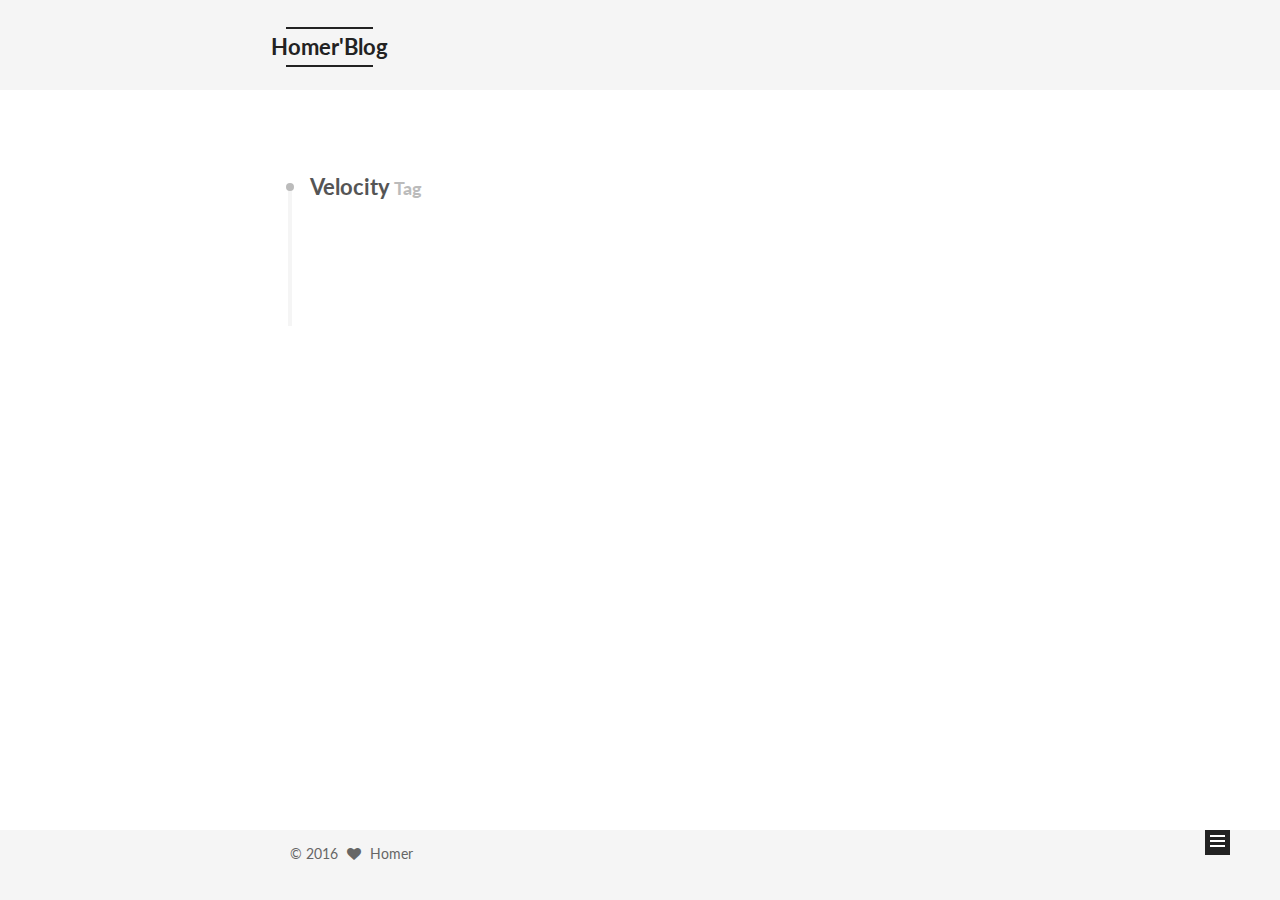
<file: tags/Velocity/index.html>
<!doctype html>



  


<html class="theme-next mist use-motion" lang="">
<head>
  <meta charset="UTF-8"/>
<meta http-equiv="X-UA-Compatible" content="IE=edge" />
<meta name="viewport" content="width=device-width, initial-scale=1, maximum-scale=1"/>



<meta http-equiv="Cache-Control" content="no-transform" />
<meta http-equiv="Cache-Control" content="no-siteapp" />












  
  
  <link href="/lib/fancybox/source/jquery.fancybox.css?v=2.1.5" rel="stylesheet" type="text/css" />




  
  
  
  

  
    
    
  

  

  

  

  

  
    
    
    <link href="//fonts.googleapis.com/css?family=Lato:300,300italic,400,400italic,700,700italic&subset=latin,latin-ext" rel="stylesheet" type="text/css">
  






<link href="/lib/font-awesome/css/font-awesome.min.css?v=4.6.2" rel="stylesheet" type="text/css" />

<link href="/css/main.css?v=5.1.0" rel="stylesheet" type="text/css" />


  <meta name="keywords" content="Hexo, NexT" />








  <link rel="shortcut icon" type="image/x-icon" href="/favicon.ico?v=5.1.0" />






<meta property="og:type" content="website">
<meta property="og:title" content="Homer'Blog">
<meta property="og:url" content="http://yoursite.com/tags/Velocity/index.html">
<meta property="og:site_name" content="Homer'Blog">
<meta name="twitter:card" content="summary">
<meta name="twitter:title" content="Homer'Blog">



<script type="text/javascript" id="hexo.configurations">
  var NexT = window.NexT || {};
  var CONFIG = {
    root: '/',
    scheme: 'Mist',
    sidebar: {"position":"left","display":"post"},
    fancybox: true,
    motion: true,
    duoshuo: {
      userId: '0',
      author: 'Author'
    },
    algolia: {
      applicationID: '',
      apiKey: '',
      indexName: '',
      hits: {"per_page":10},
      labels: {"input_placeholder":"Search for Posts","hits_empty":"We didn't find any results for the search: ${query}","hits_stats":"${hits} results found in ${time} ms"}
    }
  };
</script>



  <link rel="canonical" href="http://yoursite.com/tags/Velocity/"/>





  <title> Tag: Velocity | Homer'Blog </title>
</head>

<body itemscope itemtype="http://schema.org/WebPage" lang="">

  










  
  
    
  

  <div class="container one-collumn sidebar-position-left  ">
    <div class="headband"></div>

    <header id="header" class="header" itemscope itemtype="http://schema.org/WPHeader">
      <div class="header-inner"><div class="site-meta ">
  

  <div class="custom-logo-site-title">
    <a href="/"  class="brand" rel="start">
      <span class="logo-line-before"><i></i></span>
      <span class="site-title">Homer'Blog</span>
      <span class="logo-line-after"><i></i></span>
    </a>
  </div>
  <p class="site-subtitle"></p>
</div>

<div class="site-nav-toggle">
  <button>
    <span class="btn-bar"></span>
    <span class="btn-bar"></span>
    <span class="btn-bar"></span>
  </button>
</div>

<nav class="site-nav">
  

  
    <ul id="menu" class="menu">
      
        
        <li class="menu-item menu-item-home">
          <a href="/" rel="section">
            
              <i class="menu-item-icon fa fa-fw fa-home"></i> <br />
            
            Startseite
          </a>
        </li>
      
        
        <li class="menu-item menu-item-archives">
          <a href="/archives" rel="section">
            
              <i class="menu-item-icon fa fa-fw fa-archive"></i> <br />
            
            Archiv
          </a>
        </li>
      
        
        <li class="menu-item menu-item-tags">
          <a href="/tags" rel="section">
            
              <i class="menu-item-icon fa fa-fw fa-tags"></i> <br />
            
            Tags
          </a>
        </li>
      

      
    </ul>
  

  
</nav>



 </div>
    </header>

    <main id="main" class="main">
      <div class="main-inner">
        <div class="content-wrap">
          <div id="content" class="content">
            

  <div id="posts" class="posts-collapse">
    <div class="collection-title">
      <h2 >
        Velocity
        <small>Tag</small>
      </h2>
    </div>

    
      

  <article class="post post-type-normal" itemscope itemtype="http://schema.org/Article">
    <header class="post-header">

      <h1 class="post-title">
        
            <a class="post-title-link" href="/2016/12/05/Velocity-中加载Vm的三种方式/" itemprop="url">
              
                <span itemprop="name">Velocity 中加载Vm的三种方式</span>
              
            </a>
        
      </h1>

      <div class="post-meta">
        <time class="post-time" itemprop="dateCreated"
              datetime="2016-12-05T17:12:04+08:00"
              content="2016-12-05" >
          12-05
        </time>
      </div>

    </header>
  </article>


    
  </div>

  


          </div>
          


          

        </div>
        
          
  
  <div class="sidebar-toggle">
    <div class="sidebar-toggle-line-wrap">
      <span class="sidebar-toggle-line sidebar-toggle-line-first"></span>
      <span class="sidebar-toggle-line sidebar-toggle-line-middle"></span>
      <span class="sidebar-toggle-line sidebar-toggle-line-last"></span>
    </div>
  </div>

  <aside id="sidebar" class="sidebar">
    <div class="sidebar-inner">

      

      

      <section class="site-overview sidebar-panel sidebar-panel-active">
        <div class="site-author motion-element" itemprop="author" itemscope itemtype="http://schema.org/Person">
          <img class="site-author-image" itemprop="image"
               src="/images/avatar.png"
               alt="Homer" />
          <p class="site-author-name" itemprop="name">Homer</p>
          <p class="site-description motion-element" itemprop="description"></p>
        </div>
        <nav class="site-state motion-element">
          <div class="site-state-item site-state-posts">
            <a href="/archives">
              <span class="site-state-item-count">5</span>
              <span class="site-state-item-name">Artikel</span>
            </a>
          </div>

          

          
            <div class="site-state-item site-state-tags">
              <a href="/tags">
                <span class="site-state-item-count">3</span>
                <span class="site-state-item-name">Tags</span>
              </a>
            </div>
          

        </nav>

        

        <div class="links-of-author motion-element">
          
        </div>

        
        

        
        

        


      </section>

      

    </div>
  </aside>


        
      </div>
    </main>

    <footer id="footer" class="footer">
      <div class="footer-inner">
        <div class="copyright" >
  
  &copy; 
  <span itemprop="copyrightYear">2016</span>
  <span class="with-love">
    <i class="fa fa-heart"></i>
  </span>
  <span class="author" itemprop="copyrightHolder">Homer</span>
</div>



        

        
      </div>
    </footer>

    <div class="back-to-top">
      <i class="fa fa-arrow-up"></i>
    </div>
  </div>

  

<script type="text/javascript">
  if (Object.prototype.toString.call(window.Promise) !== '[object Function]') {
    window.Promise = null;
  }
</script>









  



  
  <script type="text/javascript" src="/lib/jquery/index.js?v=2.1.3"></script>

  
  <script type="text/javascript" src="/lib/fastclick/lib/fastclick.min.js?v=1.0.6"></script>

  
  <script type="text/javascript" src="/lib/jquery_lazyload/jquery.lazyload.js?v=1.9.7"></script>

  
  <script type="text/javascript" src="/lib/velocity/velocity.min.js?v=1.2.1"></script>

  
  <script type="text/javascript" src="/lib/velocity/velocity.ui.min.js?v=1.2.1"></script>

  
  <script type="text/javascript" src="/lib/fancybox/source/jquery.fancybox.pack.js?v=2.1.5"></script>


  


  <script type="text/javascript" src="/js/src/utils.js?v=5.1.0"></script>

  <script type="text/javascript" src="/js/src/motion.js?v=5.1.0"></script>



  
  

  

  


  <script type="text/javascript" src="/js/src/bootstrap.js?v=5.1.0"></script>



  

  
    
  

  <script type="text/javascript">
    var duoshuoQuery = {short_name:"ishomer"};
    (function() {
      var ds = document.createElement('script');
      ds.type = 'text/javascript';ds.async = true;
      ds.id = 'duoshuo-script';
      ds.src = (document.location.protocol == 'https:' ? 'https:' : 'http:') + '//static.duoshuo.com/embed.js';
      ds.charset = 'UTF-8';
      (document.getElementsByTagName('head')[0]
      || document.getElementsByTagName('body')[0]).appendChild(ds);
    })();
  </script>

  
    
    
    <script src="/lib/ua-parser-js/dist/ua-parser.min.js?v=0.7.9"></script>
    <script src="/js/src/hook-duoshuo.js"></script>
  








  
  

  

  

  

  


</body>
</html>
</file>
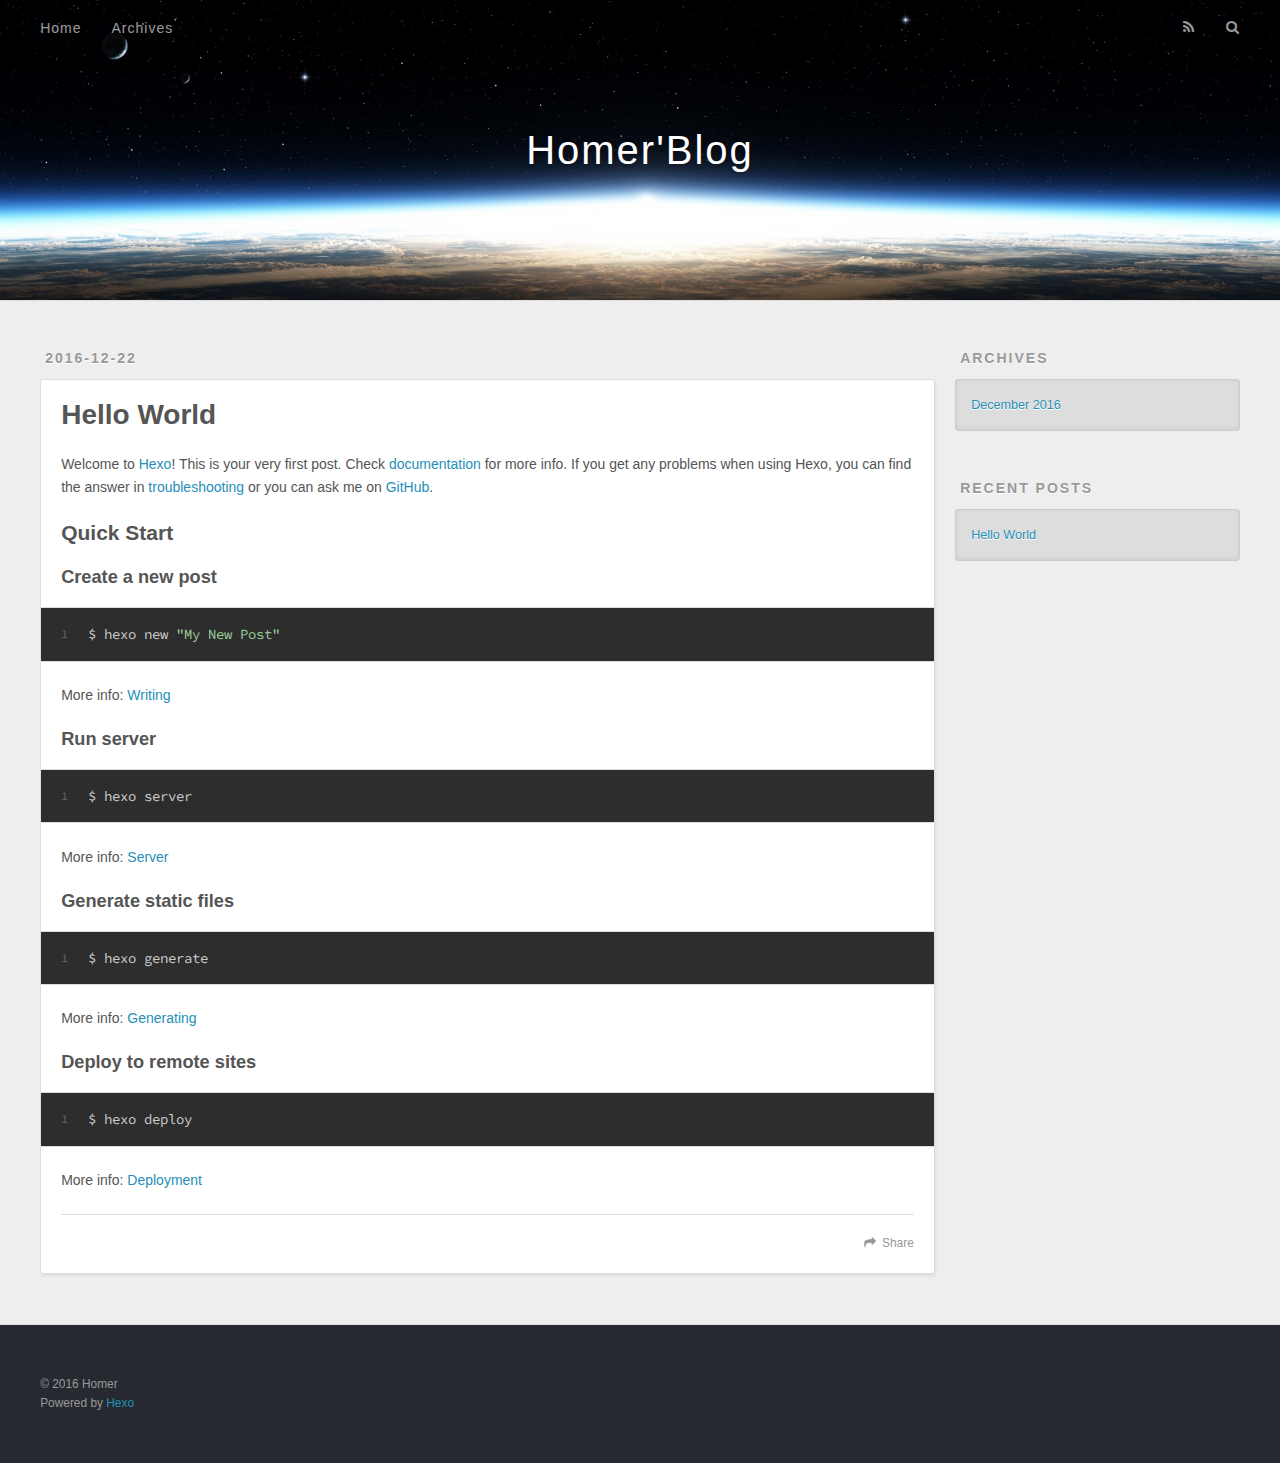
<file: 2016/12/22/hello-world/index.html>
<!DOCTYPE html>
<html>
<head>
  <meta charset="utf-8">
  
  <title>Hello World | Homer&#39;Blog</title>
  <meta name="viewport" content="width=device-width, initial-scale=1, maximum-scale=1">
  <meta name="description" content="Welcome to Hexo! This is your very first post. Check documentation for more info. If you get any problems when using Hexo, you can find the answer in troubleshooting or you can ask me on GitHub.
Quick">
<meta property="og:type" content="article">
<meta property="og:title" content="Hello World">
<meta property="og:url" content="http://yoursite.com/2016/12/22/hello-world/index.html">
<meta property="og:site_name" content="Homer'Blog">
<meta property="og:description" content="Welcome to Hexo! This is your very first post. Check documentation for more info. If you get any problems when using Hexo, you can find the answer in troubleshooting or you can ask me on GitHub.
Quick">
<meta property="og:updated_time" content="2016-12-22T08:40:36.076Z">
<meta name="twitter:card" content="summary">
<meta name="twitter:title" content="Hello World">
<meta name="twitter:description" content="Welcome to Hexo! This is your very first post. Check documentation for more info. If you get any problems when using Hexo, you can find the answer in troubleshooting or you can ask me on GitHub.
Quick">
  
    <link rel="alternate" href="/atom.xml" title="Homer&#39;Blog" type="application/atom+xml">
  
  
    <link rel="icon" href="/favicon.png">
  
  
    <link href="//fonts.googleapis.com/css?family=Source+Code+Pro" rel="stylesheet" type="text/css">
  
  <link rel="stylesheet" href="/css/style.css">
  

</head>

<body>
  <div id="container">
    <div id="wrap">
      <header id="header">
  <div id="banner"></div>
  <div id="header-outer" class="outer">
    <div id="header-title" class="inner">
      <h1 id="logo-wrap">
        <a href="/" id="logo">Homer&#39;Blog</a>
      </h1>
      
    </div>
    <div id="header-inner" class="inner">
      <nav id="main-nav">
        <a id="main-nav-toggle" class="nav-icon"></a>
        
          <a class="main-nav-link" href="/">Home</a>
        
          <a class="main-nav-link" href="/archives">Archives</a>
        
      </nav>
      <nav id="sub-nav">
        
          <a id="nav-rss-link" class="nav-icon" href="/atom.xml" title="RSS Feed"></a>
        
        <a id="nav-search-btn" class="nav-icon" title="Search"></a>
      </nav>
      <div id="search-form-wrap">
        <form action="//google.com/search" method="get" accept-charset="UTF-8" class="search-form"><input type="search" name="q" results="0" class="search-form-input" placeholder="Search"><button type="submit" class="search-form-submit">&#xF002;</button><input type="hidden" name="sitesearch" value="http://yoursite.com"></form>
      </div>
    </div>
  </div>
</header>
      <div class="outer">
        <section id="main"><article id="post-hello-world" class="article article-type-post" itemscope itemprop="blogPost">
  <div class="article-meta">
    <a href="/2016/12/22/hello-world/" class="article-date">
  <time datetime="2016-12-22T08:40:36.064Z" itemprop="datePublished">2016-12-22</time>
</a>
    
  </div>
  <div class="article-inner">
    
    
      <header class="article-header">
        
  
    <h1 class="article-title" itemprop="name">
      Hello World
    </h1>
  

      </header>
    
    <div class="article-entry" itemprop="articleBody">
      
        <p>Welcome to <a href="https://hexo.io/" target="_blank" rel="external">Hexo</a>! This is your very first post. Check <a href="https://hexo.io/docs/" target="_blank" rel="external">documentation</a> for more info. If you get any problems when using Hexo, you can find the answer in <a href="https://hexo.io/docs/troubleshooting.html" target="_blank" rel="external">troubleshooting</a> or you can ask me on <a href="https://github.com/hexojs/hexo/issues" target="_blank" rel="external">GitHub</a>.</p>
<h2 id="Quick-Start"><a href="#Quick-Start" class="headerlink" title="Quick Start"></a>Quick Start</h2><h3 id="Create-a-new-post"><a href="#Create-a-new-post" class="headerlink" title="Create a new post"></a>Create a new post</h3><figure class="highlight bash"><table><tr><td class="gutter"><pre><div class="line">1</div></pre></td><td class="code"><pre><div class="line">$ hexo new <span class="string">"My New Post"</span></div></pre></td></tr></table></figure>
<p>More info: <a href="https://hexo.io/docs/writing.html" target="_blank" rel="external">Writing</a></p>
<h3 id="Run-server"><a href="#Run-server" class="headerlink" title="Run server"></a>Run server</h3><figure class="highlight bash"><table><tr><td class="gutter"><pre><div class="line">1</div></pre></td><td class="code"><pre><div class="line">$ hexo server</div></pre></td></tr></table></figure>
<p>More info: <a href="https://hexo.io/docs/server.html" target="_blank" rel="external">Server</a></p>
<h3 id="Generate-static-files"><a href="#Generate-static-files" class="headerlink" title="Generate static files"></a>Generate static files</h3><figure class="highlight bash"><table><tr><td class="gutter"><pre><div class="line">1</div></pre></td><td class="code"><pre><div class="line">$ hexo generate</div></pre></td></tr></table></figure>
<p>More info: <a href="https://hexo.io/docs/generating.html" target="_blank" rel="external">Generating</a></p>
<h3 id="Deploy-to-remote-sites"><a href="#Deploy-to-remote-sites" class="headerlink" title="Deploy to remote sites"></a>Deploy to remote sites</h3><figure class="highlight bash"><table><tr><td class="gutter"><pre><div class="line">1</div></pre></td><td class="code"><pre><div class="line">$ hexo deploy</div></pre></td></tr></table></figure>
<p>More info: <a href="https://hexo.io/docs/deployment.html" target="_blank" rel="external">Deployment</a></p>

      
    </div>
    <footer class="article-footer">
      <a data-url="http://yoursite.com/2016/12/22/hello-world/" data-id="cix04klu40000aospri0q5ve8" class="article-share-link">Share</a>
      
      
    </footer>
  </div>
  
    
  
</article>

</section>
        
          <aside id="sidebar">
  
    

  
    

  
    
  
    
  <div class="widget-wrap">
    <h3 class="widget-title">Archives</h3>
    <div class="widget">
      <ul class="archive-list"><li class="archive-list-item"><a class="archive-list-link" href="/archives/2016/12/">December 2016</a></li></ul>
    </div>
  </div>


  
    
  <div class="widget-wrap">
    <h3 class="widget-title">Recent Posts</h3>
    <div class="widget">
      <ul>
        
          <li>
            <a href="/2016/12/22/hello-world/">Hello World</a>
          </li>
        
      </ul>
    </div>
  </div>

  
</aside>
        
      </div>
      <footer id="footer">
  
  <div class="outer">
    <div id="footer-info" class="inner">
      &copy; 2016 Homer<br>
      Powered by <a href="http://hexo.io/" target="_blank">Hexo</a>
    </div>
  </div>
</footer>
    </div>
    <nav id="mobile-nav">
  
    <a href="/" class="mobile-nav-link">Home</a>
  
    <a href="/archives" class="mobile-nav-link">Archives</a>
  
</nav>
    

<script src="//ajax.googleapis.com/ajax/libs/jquery/2.0.3/jquery.min.js"></script>


  <link rel="stylesheet" href="/fancybox/jquery.fancybox.css">
  <script src="/fancybox/jquery.fancybox.pack.js"></script>


<script src="/js/script.js"></script>

  </div>
</body>
</html>
</file>
<file: css/style.css>
body {
  width: 100%;
}
body:before,
body:after {
  content: "";
  display: table;
}
body:after {
  clear: both;
}
html,
body,
div,
span,
applet,
object,
iframe,
h1,
h2,
h3,
h4,
h5,
h6,
p,
blockquote,
pre,
a,
abbr,
acronym,
address,
big,
cite,
code,
del,
dfn,
em,
img,
ins,
kbd,
q,
s,
samp,
small,
strike,
strong,
sub,
sup,
tt,
var,
dl,
dt,
dd,
ol,
ul,
li,
fieldset,
form,
label,
legend,
table,
caption,
tbody,
tfoot,
thead,
tr,
th,
td {
  margin: 0;
  padding: 0;
  border: 0;
  outline: 0;
  font-weight: inherit;
  font-style: inherit;
  font-family: inherit;
  font-size: 100%;
  vertical-align: baseline;
}
body {
  line-height: 1;
  color: #000;
  background: #fff;
}
ol,
ul {
  list-style: none;
}
table {
  border-collapse: separate;
  border-spacing: 0;
  vertical-align: middle;
}
caption,
th,
td {
  text-align: left;
  font-weight: normal;
  vertical-align: middle;
}
a img {
  border: none;
}
input,
button {
  margin: 0;
  padding: 0;
}
input::-moz-focus-inner,
button::-moz-focus-inner {
  border: 0;
  padding: 0;
}
@font-face {
  font-family: FontAwesome;
  font-style: normal;
  font-weight: normal;
  src: url("fonts/fontawesome-webfont.eot?v=#4.0.3");
  src: url("fonts/fontawesome-webfont.eot?#iefix&v=#4.0.3") format("embedded-opentype"), url("fonts/fontawesome-webfont.woff?v=#4.0.3") format("woff"), url("fonts/fontawesome-webfont.ttf?v=#4.0.3") format("truetype"), url("fonts/fontawesome-webfont.svg#fontawesomeregular?v=#4.0.3") format("svg");
}
html,
body,
#container {
  height: 100%;
}
body {
  background: #eee;
  font: 14px "Helvetica Neue", Helvetica, Arial, sans-serif;
  -webkit-text-size-adjust: 100%;
}
.outer {
  max-width: 1220px;
  margin: 0 auto;
  padding: 0 20px;
}
.outer:before,
.outer:after {
  content: "";
  display: table;
}
.outer:after {
  clear: both;
}
.inner {
  display: inline;
  float: left;
  width: 98.33333333333333%;
  margin: 0 0.833333333333333%;
}
.left,
.alignleft {
  float: left;
}
.right,
.alignright {
  float: right;
}
.clear {
  clear: both;
}
#container {
  position: relative;
}
.mobile-nav-on {
  overflow: hidden;
}
#wrap {
  height: 100%;
  width: 100%;
  position: absolute;
  top: 0;
  left: 0;
  -webkit-transition: 0.2s ease-out;
  -moz-transition: 0.2s ease-out;
  -ms-transition: 0.2s ease-out;
  transition: 0.2s ease-out;
  z-index: 1;
  background: #eee;
}
.mobile-nav-on #wrap {
  left: 280px;
}
@media screen and (min-width: 768px) {
  #main {
    display: inline;
    float: left;
    width: 73.33333333333333%;
    margin: 0 0.833333333333333%;
  }
}
.article-date,
.article-category-link,
.archive-year,
.widget-title {
  text-decoration: none;
  text-transform: uppercase;
  letter-spacing: 2px;
  color: #999;
  margin-bottom: 1em;
  margin-left: 5px;
  line-height: 1em;
  text-shadow: 0 1px #fff;
  font-weight: bold;
}
.article-inner,
.archive-article-inner {
  background: #fff;
  -webkit-box-shadow: 1px 2px 3px #ddd;
  box-shadow: 1px 2px 3px #ddd;
  border: 1px solid #ddd;
  border-radius: 3px;
}
.article-entry h1,
.widget h1 {
  font-size: 2em;
}
.article-entry h2,
.widget h2 {
  font-size: 1.5em;
}
.article-entry h3,
.widget h3 {
  font-size: 1.3em;
}
.article-entry h4,
.widget h4 {
  font-size: 1.2em;
}
.article-entry h5,
.widget h5 {
  font-size: 1em;
}
.article-entry h6,
.widget h6 {
  font-size: 1em;
  color: #999;
}
.article-entry hr,
.widget hr {
  border: 1px dashed #ddd;
}
.article-entry strong,
.widget strong {
  font-weight: bold;
}
.article-entry em,
.widget em,
.article-entry cite,
.widget cite {
  font-style: italic;
}
.article-entry sup,
.widget sup,
.article-entry sub,
.widget sub {
  font-size: 0.75em;
  line-height: 0;
  position: relative;
  vertical-align: baseline;
}
.article-entry sup,
.widget sup {
  top: -0.5em;
}
.article-entry sub,
.widget sub {
  bottom: -0.2em;
}
.article-entry small,
.widget small {
  font-size: 0.85em;
}
.article-entry acronym,
.widget acronym,
.article-entry abbr,
.widget abbr {
  border-bottom: 1px dotted;
}
.article-entry ul,
.widget ul,
.article-entry ol,
.widget ol,
.article-entry dl,
.widget dl {
  margin: 0 20px;
  line-height: 1.6em;
}
.article-entry ul ul,
.widget ul ul,
.article-entry ol ul,
.widget ol ul,
.article-entry ul ol,
.widget ul ol,
.article-entry ol ol,
.widget ol ol {
  margin-top: 0;
  margin-bottom: 0;
}
.article-entry ul,
.widget ul {
  list-style: disc;
}
.article-entry ol,
.widget ol {
  list-style: decimal;
}
.article-entry dt,
.widget dt {
  font-weight: bold;
}
#header {
  height: 300px;
  position: relative;
  border-bottom: 1px solid #ddd;
}
#header:before,
#header:after {
  content: "";
  position: absolute;
  left: 0;
  right: 0;
  height: 40px;
}
#header:before {
  top: 0;
  background: -webkit-linear-gradient(rgba(0,0,0,0.2), transparent);
  background: -moz-linear-gradient(rgba(0,0,0,0.2), transparent);
  background: -ms-linear-gradient(rgba(0,0,0,0.2), transparent);
  background: linear-gradient(rgba(0,0,0,0.2), transparent);
}
#header:after {
  bottom: 0;
  background: -webkit-linear-gradient(transparent, rgba(0,0,0,0.2));
  background: -moz-linear-gradient(transparent, rgba(0,0,0,0.2));
  background: -ms-linear-gradient(transparent, rgba(0,0,0,0.2));
  background: linear-gradient(transparent, rgba(0,0,0,0.2));
}
#header-outer {
  height: 100%;
  position: relative;
}
#header-inner {
  position: relative;
  overflow: hidden;
}
#banner {
  position: absolute;
  top: 0;
  left: 0;
  width: 100%;
  height: 100%;
  background: url("images/banner.jpg") center #000;
  -webkit-background-size: cover;
  -moz-background-size: cover;
  background-size: cover;
  z-index: -1;
}
#header-title {
  text-align: center;
  height: 40px;
  position: absolute;
  top: 50%;
  left: 0;
  margin-top: -20px;
}
#logo,
#subtitle {
  text-decoration: none;
  color: #fff;
  font-weight: 300;
  text-shadow: 0 1px 4px rgba(0,0,0,0.3);
}
#logo {
  font-size: 40px;
  line-height: 40px;
  letter-spacing: 2px;
}
#subtitle {
  font-size: 16px;
  line-height: 16px;
  letter-spacing: 1px;
}
#subtitle-wrap {
  margin-top: 16px;
}
#main-nav {
  float: left;
  margin-left: -15px;
}
.nav-icon,
.main-nav-link {
  float: left;
  color: #fff;
  opacity: 0.6;
  text-decoration: none;
  text-shadow: 0 1px rgba(0,0,0,0.2);
  -webkit-transition: opacity 0.2s;
  -moz-transition: opacity 0.2s;
  -ms-transition: opacity 0.2s;
  transition: opacity 0.2s;
  display: block;
  padding: 20px 15px;
}
.nav-icon:hover,
.main-nav-link:hover {
  opacity: 1;
}
.nav-icon {
  font-family: FontAwesome;
  text-align: center;
  font-size: 14px;
  width: 14px;
  height: 14px;
  padding: 20px 15px;
  position: relative;
  cursor: pointer;
}
.main-nav-link {
  font-weight: 300;
  letter-spacing: 1px;
}
@media screen and (max-width: 479px) {
  .main-nav-link {
    display: none;
  }
}
#main-nav-toggle {
  display: none;
}
#main-nav-toggle:before {
  content: "\f0c9";
}
@media screen and (max-width: 479px) {
  #main-nav-toggle {
    display: block;
  }
}
#sub-nav {
  float: right;
  margin-right: -15px;
}
#nav-rss-link:before {
  content: "\f09e";
}
#nav-search-btn:before {
  content: "\f002";
}
#search-form-wrap {
  position: absolute;
  top: 15px;
  width: 150px;
  height: 30px;
  right: -150px;
  opacity: 0;
  -webkit-transition: 0.2s ease-out;
  -moz-transition: 0.2s ease-out;
  -ms-transition: 0.2s ease-out;
  transition: 0.2s ease-out;
}
#search-form-wrap.on {
  opacity: 1;
  right: 0;
}
@media screen and (max-width: 479px) {
  #search-form-wrap {
    width: 100%;
    right: -100%;
  }
}
.search-form {
  position: absolute;
  top: 0;
  left: 0;
  right: 0;
  background: #fff;
  padding: 5px 15px;
  border-radius: 15px;
  -webkit-box-shadow: 0 0 10px rgba(0,0,0,0.3);
  box-shadow: 0 0 10px rgba(0,0,0,0.3);
}
.search-form-input {
  border: none;
  background: none;
  color: #555;
  width: 100%;
  font: 13px "Helvetica Neue", Helvetica, Arial, sans-serif;
  outline: none;
}
.search-form-input::-webkit-search-results-decoration,
.search-form-input::-webkit-search-cancel-button {
  -webkit-appearance: none;
}
.search-form-submit {
  position: absolute;
  top: 50%;
  right: 10px;
  margin-top: -7px;
  font: 13px FontAwesome;
  border: none;
  background: none;
  color: #bbb;
  cursor: pointer;
}
.search-form-submit:hover,
.search-form-submit:focus {
  color: #777;
}
.article {
  margin: 50px 0;
}
.article-inner {
  overflow: hidden;
}
.article-meta:before,
.article-meta:after {
  content: "";
  display: table;
}
.article-meta:after {
  clear: both;
}
.article-date {
  float: left;
}
.article-category {
  float: left;
  line-height: 1em;
  color: #ccc;
  text-shadow: 0 1px #fff;
  margin-left: 8px;
}
.article-category:before {
  content: "\2022";
}
.article-category-link {
  margin: 0 12px 1em;
}
.article-header {
  padding: 20px 20px 0;
}
.article-title {
  text-decoration: none;
  font-size: 2em;
  font-weight: bold;
  color: #555;
  line-height: 1.1em;
  -webkit-transition: color 0.2s;
  -moz-transition: color 0.2s;
  -ms-transition: color 0.2s;
  transition: color 0.2s;
}
a.article-title:hover {
  color: #258fb8;
}
.article-entry {
  color: #555;
  padding: 0 20px;
}
.article-entry:before,
.article-entry:after {
  content: "";
  display: table;
}
.article-entry:after {
  clear: both;
}
.article-entry p,
.article-entry table {
  line-height: 1.6em;
  margin: 1.6em 0;
}
.article-entry h1,
.article-entry h2,
.article-entry h3,
.article-entry h4,
.article-entry h5,
.article-entry h6 {
  font-weight: bold;
}
.article-entry h1,
.article-entry h2,
.article-entry h3,
.article-entry h4,
.article-entry h5,
.article-entry h6 {
  line-height: 1.1em;
  margin: 1.1em 0;
}
.article-entry a {
  color: #258fb8;
  text-decoration: none;
}
.article-entry a:hover {
  text-decoration: underline;
}
.article-entry ul,
.article-entry ol,
.article-entry dl {
  margin-top: 1.6em;
  margin-bottom: 1.6em;
}
.article-entry img,
.article-entry video {
  max-width: 100%;
  height: auto;
  display: block;
  margin: auto;
}
.article-entry iframe {
  border: none;
}
.article-entry table {
  width: 100%;
  border-collapse: collapse;
  border-spacing: 0;
}
.article-entry th {
  font-weight: bold;
  border-bottom: 3px solid #ddd;
  padding-bottom: 0.5em;
}
.article-entry td {
  border-bottom: 1px solid #ddd;
  padding: 10px 0;
}
.article-entry blockquote {
  font-family: Georgia, "Times New Roman", serif;
  font-size: 1.4em;
  margin: 1.6em 20px;
  text-align: center;
}
.article-entry blockquote footer {
  font-size: 14px;
  margin: 1.6em 0;
  font-family: "Helvetica Neue", Helvetica, Arial, sans-serif;
}
.article-entry blockquote footer cite:before {
  content: "—";
  padding: 0 0.5em;
}
.article-entry .pullquote {
  text-align: left;
  width: 45%;
  margin: 0;
}
.article-entry .pullquote.left {
  margin-left: 0.5em;
  margin-right: 1em;
}
.article-entry .pullquote.right {
  margin-right: 0.5em;
  margin-left: 1em;
}
.article-entry .caption {
  color: #999;
  display: block;
  font-size: 0.9em;
  margin-top: 0.5em;
  position: relative;
  text-align: center;
}
.article-entry .video-container {
  position: relative;
  padding-top: 56.25%;
  height: 0;
  overflow: hidden;
}
.article-entry .video-container iframe,
.article-entry .video-container object,
.article-entry .video-container embed {
  position: absolute;
  top: 0;
  left: 0;
  width: 100%;
  height: 100%;
  margin-top: 0;
}
.article-more-link a {
  display: inline-block;
  line-height: 1em;
  padding: 6px 15px;
  border-radius: 15px;
  background: #eee;
  color: #999;
  text-shadow: 0 1px #fff;
  text-decoration: none;
}
.article-more-link a:hover {
  background: #258fb8;
  color: #fff;
  text-decoration: none;
  text-shadow: 0 1px #1e7293;
}
.article-footer {
  font-size: 0.85em;
  line-height: 1.6em;
  border-top: 1px solid #ddd;
  padding-top: 1.6em;
  margin: 0 20px 20px;
}
.article-footer:before,
.article-footer:after {
  content: "";
  display: table;
}
.article-footer:after {
  clear: both;
}
.article-footer a {
  color: #999;
  text-decoration: none;
}
.article-footer a:hover {
  color: #555;
}
.article-tag-list-item {
  float: left;
  margin-right: 10px;
}
.article-tag-list-link:before {
  content: "#";
}
.article-comment-link {
  float: right;
}
.article-comment-link:before {
  content: "\f075";
  font-family: FontAwesome;
  padding-right: 8px;
}
.article-share-link {
  cursor: pointer;
  float: right;
  margin-left: 20px;
}
.article-share-link:before {
  content: "\f064";
  font-family: FontAwesome;
  padding-right: 6px;
}
#article-nav {
  position: relative;
}
#article-nav:before,
#article-nav:after {
  content: "";
  display: table;
}
#article-nav:after {
  clear: both;
}
@media screen and (min-width: 768px) {
  #article-nav {
    margin: 50px 0;
  }
  #article-nav:before {
    width: 8px;
    height: 8px;
    position: absolute;
    top: 50%;
    left: 50%;
    margin-top: -4px;
    margin-left: -4px;
    content: "";
    border-radius: 50%;
    background: #ddd;
    -webkit-box-shadow: 0 1px 2px #fff;
    box-shadow: 0 1px 2px #fff;
  }
}
.article-nav-link-wrap {
  text-decoration: none;
  text-shadow: 0 1px #fff;
  color: #999;
  -webkit-box-sizing: border-box;
  -moz-box-sizing: border-box;
  box-sizing: border-box;
  margin-top: 50px;
  text-align: center;
  display: block;
}
.article-nav-link-wrap:hover {
  color: #555;
}
@media screen and (min-width: 768px) {
  .article-nav-link-wrap {
    width: 50%;
    margin-top: 0;
  }
}
@media screen and (min-width: 768px) {
  #article-nav-newer {
    float: left;
    text-align: right;
    padding-right: 20px;
  }
}
@media screen and (min-width: 768px) {
  #article-nav-older {
    float: right;
    text-align: left;
    padding-left: 20px;
  }
}
.article-nav-caption {
  text-transform: uppercase;
  letter-spacing: 2px;
  color: #ddd;
  line-height: 1em;
  font-weight: bold;
}
#article-nav-newer .article-nav-caption {
  margin-right: -2px;
}
.article-nav-title {
  font-size: 0.85em;
  line-height: 1.6em;
  margin-top: 0.5em;
}
.article-share-box {
  position: absolute;
  display: none;
  background: #fff;
  -webkit-box-shadow: 1px 2px 10px rgba(0,0,0,0.2);
  box-shadow: 1px 2px 10px rgba(0,0,0,0.2);
  border-radius: 3px;
  margin-left: -145px;
  overflow: hidden;
  z-index: 1;
}
.article-share-box.on {
  display: block;
}
.article-share-input {
  width: 100%;
  background: none;
  -webkit-box-sizing: border-box;
  -moz-box-sizing: border-box;
  box-sizing: border-box;
  font: 14px "Helvetica Neue", Helvetica, Arial, sans-serif;
  padding: 0 15px;
  color: #555;
  outline: none;
  border: 1px solid #ddd;
  border-radius: 3px 3px 0 0;
  height: 36px;
  line-height: 36px;
}
.article-share-links {
  background: #eee;
}
.article-share-links:before,
.article-share-links:after {
  content: "";
  display: table;
}
.article-share-links:after {
  clear: both;
}
.article-share-twitter,
.article-share-facebook,
.article-share-pinterest,
.article-share-google {
  width: 50px;
  height: 36px;
  display: block;
  float: left;
  position: relative;
  color: #999;
  text-shadow: 0 1px #fff;
}
.article-share-twitter:before,
.article-share-facebook:before,
.article-share-pinterest:before,
.article-share-google:before {
  font-size: 20px;
  font-family: FontAwesome;
  width: 20px;
  height: 20px;
  position: absolute;
  top: 50%;
  left: 50%;
  margin-top: -10px;
  margin-left: -10px;
  text-align: center;
}
.article-share-twitter:hover,
.article-share-facebook:hover,
.article-share-pinterest:hover,
.article-share-google:hover {
  color: #fff;
}
.article-share-twitter:before {
  content: "\f099";
}
.article-share-twitter:hover {
  background: #00aced;
  text-shadow: 0 1px #008abe;
}
.article-share-facebook:before {
  content: "\f09a";
}
.article-share-facebook:hover {
  background: #3b5998;
  text-shadow: 0 1px #2f477a;
}
.article-share-pinterest:before {
  content: "\f0d2";
}
.article-share-pinterest:hover {
  background: #cb2027;
  text-shadow: 0 1px #a21a1f;
}
.article-share-google:before {
  content: "\f0d5";
}
.article-share-google:hover {
  background: #dd4b39;
  text-shadow: 0 1px #be3221;
}
.article-gallery {
  background: #000;
  position: relative;
}
.article-gallery-photos {
  position: relative;
  overflow: hidden;
}
.article-gallery-img {
  display: none;
  max-width: 100%;
}
.article-gallery-img:first-child {
  display: block;
}
.article-gallery-img.loaded {
  position: absolute;
  display: block;
}
.article-gallery-img img {
  display: block;
  max-width: 100%;
  margin: 0 auto;
}
#comments {
  background: #fff;
  -webkit-box-shadow: 1px 2px 3px #ddd;
  box-shadow: 1px 2px 3px #ddd;
  padding: 20px;
  border: 1px solid #ddd;
  border-radius: 3px;
  margin: 50px 0;
}
#comments a {
  color: #258fb8;
}
.archives-wrap {
  margin: 50px 0;
}
.archives:before,
.archives:after {
  content: "";
  display: table;
}
.archives:after {
  clear: both;
}
.archive-year-wrap {
  margin-bottom: 1em;
}
.archives {
  -webkit-column-gap: 10px;
  -moz-column-gap: 10px;
  column-gap: 10px;
}
@media screen and (min-width: 480px) and (max-width: 767px) {
  .archives {
    -webkit-column-count: 2;
    -moz-column-count: 2;
    column-count: 2;
  }
}
@media screen and (min-width: 768px) {
  .archives {
    -webkit-column-count: 3;
    -moz-column-count: 3;
    column-count: 3;
  }
}
.archive-article {
  -webkit-column-break-inside: avoid;
  page-break-inside: avoid;
  overflow: hidden;
  break-inside: avoid-column;
}
.archive-article-inner {
  padding: 10px;
  margin-bottom: 15px;
}
.archive-article-title {
  text-decoration: none;
  font-weight: bold;
  color: #555;
  -webkit-transition: color 0.2s;
  -moz-transition: color 0.2s;
  -ms-transition: color 0.2s;
  transition: color 0.2s;
  line-height: 1.6em;
}
.archive-article-title:hover {
  color: #258fb8;
}
.archive-article-footer {
  margin-top: 1em;
}
.archive-article-date {
  color: #999;
  text-decoration: none;
  font-size: 0.85em;
  line-height: 1em;
  margin-bottom: 0.5em;
  display: block;
}
#page-nav {
  margin: 50px auto;
  background: #fff;
  -webkit-box-shadow: 1px 2px 3px #ddd;
  box-shadow: 1px 2px 3px #ddd;
  border: 1px solid #ddd;
  border-radius: 3px;
  text-align: center;
  color: #999;
  overflow: hidden;
}
#page-nav:before,
#page-nav:after {
  content: "";
  display: table;
}
#page-nav:after {
  clear: both;
}
#page-nav a,
#page-nav span {
  padding: 10px 20px;
  line-height: 1;
  height: 2ex;
}
#page-nav a {
  color: #999;
  text-decoration: none;
}
#page-nav a:hover {
  background: #999;
  color: #fff;
}
#page-nav .prev {
  float: left;
}
#page-nav .next {
  float: right;
}
#page-nav .page-number {
  display: inline-block;
}
@media screen and (max-width: 479px) {
  #page-nav .page-number {
    display: none;
  }
}
#page-nav .current {
  color: #555;
  font-weight: bold;
}
#page-nav .space {
  color: #ddd;
}
#footer {
  background: #262a30;
  padding: 50px 0;
  border-top: 1px solid #ddd;
  color: #999;
}
#footer a {
  color: #258fb8;
  text-decoration: none;
}
#footer a:hover {
  text-decoration: underline;
}
#footer-info {
  line-height: 1.6em;
  font-size: 0.85em;
}
.article-entry pre,
.article-entry .highlight {
  background: #2d2d2d;
  margin: 0 -20px;
  padding: 15px 20px;
  border-style: solid;
  border-color: #ddd;
  border-width: 1px 0;
  overflow: auto;
  color: #ccc;
  line-height: 22.400000000000002px;
}
.article-entry .highlight .gutter pre,
.article-entry .gist .gist-file .gist-data .line-numbers {
  color: #666;
  font-size: 0.85em;
}
.article-entry pre,
.article-entry code {
  font-family: "Source Code Pro", Consolas, Monaco, Menlo, Consolas, monospace;
}
.article-entry code {
  background: #eee;
  text-shadow: 0 1px #fff;
  padding: 0 0.3em;
}
.article-entry pre code {
  background: none;
  text-shadow: none;
  padding: 0;
}
.article-entry .highlight pre {
  border: none;
  margin: 0;
  padding: 0;
}
.article-entry .highlight table {
  margin: 0;
  width: auto;
}
.article-entry .highlight td {
  border: none;
  padding: 0;
}
.article-entry .highlight figcaption {
  font-size: 0.85em;
  color: #999;
  line-height: 1em;
  margin-bottom: 1em;
}
.article-entry .highlight figcaption:before,
.article-entry .highlight figcaption:after {
  content: "";
  display: table;
}
.article-entry .highlight figcaption:after {
  clear: both;
}
.article-entry .highlight figcaption a {
  float: right;
}
.article-entry .highlight .gutter pre {
  text-align: right;
  padding-right: 20px;
}
.article-entry .highlight .line {
  height: 22.400000000000002px;
}
.article-entry .highlight .line.marked {
  background: #515151;
}
.article-entry .gist {
  margin: 0 -20px;
  border-style: solid;
  border-color: #ddd;
  border-width: 1px 0;
  background: #2d2d2d;
  padding: 15px 20px 15px 0;
}
.article-entry .gist .gist-file {
  border: none;
  font-family: "Source Code Pro", Consolas, Monaco, Menlo, Consolas, monospace;
  margin: 0;
}
.article-entry .gist .gist-file .gist-data {
  background: none;
  border: none;
}
.article-entry .gist .gist-file .gist-data .line-numbers {
  background: none;
  border: none;
  padding: 0 20px 0 0;
}
.article-entry .gist .gist-file .gist-data .line-data {
  padding: 0 !important;
}
.article-entry .gist .gist-file .highlight {
  margin: 0;
  padding: 0;
  border: none;
}
.article-entry .gist .gist-file .gist-meta {
  background: #2d2d2d;
  color: #999;
  font: 0.85em "Helvetica Neue", Helvetica, Arial, sans-serif;
  text-shadow: 0 0;
  padding: 0;
  margin-top: 1em;
  margin-left: 20px;
}
.article-entry .gist .gist-file .gist-meta a {
  color: #258fb8;
  font-weight: normal;
}
.article-entry .gist .gist-file .gist-meta a:hover {
  text-decoration: underline;
}
pre .comment,
pre .title {
  color: #999;
}
pre .variable,
pre .attribute,
pre .tag,
pre .regexp,
pre .ruby .constant,
pre .xml .tag .title,
pre .xml .pi,
pre .xml .doctype,
pre .html .doctype,
pre .css .id,
pre .css .class,
pre .css .pseudo {
  color: #f2777a;
}
pre .number,
pre .preprocessor,
pre .built_in,
pre .literal,
pre .params,
pre .constant {
  color: #f99157;
}
pre .class,
pre .ruby .class .title,
pre .css .rules .attribute {
  color: #9c9;
}
pre .string,
pre .value,
pre .inheritance,
pre .header,
pre .ruby .symbol,
pre .xml .cdata {
  color: #9c9;
}
pre .css .hexcolor {
  color: #6cc;
}
pre .function,
pre .python .decorator,
pre .python .title,
pre .ruby .function .title,
pre .ruby .title .keyword,
pre .perl .sub,
pre .javascript .title,
pre .coffeescript .title {
  color: #69c;
}
pre .keyword,
pre .javascript .function {
  color: #c9c;
}
@media screen and (max-width: 479px) {
  #mobile-nav {
    position: absolute;
    top: 0;
    left: 0;
    width: 280px;
    height: 100%;
    background: #191919;
    border-right: 1px solid #fff;
  }
}
@media screen and (max-width: 479px) {
  .mobile-nav-link {
    display: block;
    color: #999;
    text-decoration: none;
    padding: 15px 20px;
    font-weight: bold;
  }
  .mobile-nav-link:hover {
    color: #fff;
  }
}
@media screen and (min-width: 768px) {
  #sidebar {
    display: inline;
    float: left;
    width: 23.333333333333332%;
    margin: 0 0.833333333333333%;
  }
}
.widget-wrap {
  margin: 50px 0;
}
.widget {
  color: #777;
  text-shadow: 0 1px #fff;
  background: #ddd;
  -webkit-box-shadow: 0 -1px 4px #ccc inset;
  box-shadow: 0 -1px 4px #ccc inset;
  border: 1px solid #ccc;
  padding: 15px;
  border-radius: 3px;
}
.widget a {
  color: #258fb8;
  text-decoration: none;
}
.widget a:hover {
  text-decoration: underline;
}
.widget ul ul,
.widget ol ul,
.widget dl ul,
.widget ul ol,
.widget ol ol,
.widget dl ol,
.widget ul dl,
.widget ol dl,
.widget dl dl {
  margin-left: 15px;
  list-style: disc;
}
.widget {
  line-height: 1.6em;
  word-wrap: break-word;
  font-size: 0.9em;
}
.widget ul,
.widget ol {
  list-style: none;
  margin: 0;
}
.widget ul ul,
.widget ol ul,
.widget ul ol,
.widget ol ol {
  margin: 0 20px;
}
.widget ul ul,
.widget ol ul {
  list-style: disc;
}
.widget ul ol,
.widget ol ol {
  list-style: decimal;
}
.category-list-count,
.tag-list-count,
.archive-list-count {
  padding-left: 5px;
  color: #999;
  font-size: 0.85em;
}
.category-list-count:before,
.tag-list-count:before,
.archive-list-count:before {
  content: "(";
}
.category-list-count:after,
.tag-list-count:after,
.archive-list-count:after {
  content: ")";
}
.tagcloud a {
  margin-right: 5px;
  display: inline-block;
}
</file>
<file: css/main.css>
/* normalize.css v3.0.2 | MIT License | git.io/normalize */
html {
  font-family: sans-serif; /* 1 */
  -ms-text-size-adjust: 100%; /* 2 */
  -webkit-text-size-adjust: 100%; /* 2 */
}
body {
  margin: 0;
}
article,
aside,
details,
figcaption,
figure,
footer,
header,
hgroup,
main,
menu,
nav,
section,
summary {
  display: block;
}
audio,
canvas,
progress,
video {
  display: inline-block; /* 1 */
  vertical-align: baseline; /* 2 */
}
audio:not([controls]) {
  display: none;
  height: 0;
}
[hidden],
template {
  display: none;
}
a {
  background-color: transparent;
}
a:active,
a:hover {
  outline: 0;
}
abbr[title] {
  border-bottom: 1px dotted;
}
b,
strong {
  font-weight: bold;
}
dfn {
  font-style: italic;
}
h1 {
  font-size: 2em;
  margin: 0.67em 0;
}
mark {
  background: #ff0;
  color: #000;
}
small {
  font-size: 80%;
}
sub,
sup {
  font-size: 75%;
  line-height: 0;
  position: relative;
  vertical-align: baseline;
}
sup {
  top: -0.5em;
}
sub {
  bottom: -0.25em;
}
img {
  border: 0;
}
svg:not(:root) {
  overflow: hidden;
}
figure {
  margin: 1em 40px;
}
hr {
  -moz-box-sizing: content-box;
  box-sizing: content-box;
  height: 0;
}
pre {
  overflow: auto;
}
code,
kbd,
pre,
samp {
  font-family: monospace, monospace;
  font-size: 1em;
}
button,
input,
optgroup,
select,
textarea {
  color: inherit; /* 1 */
  font: inherit; /* 2 */
  margin: 0; /* 3 */
}
button {
  overflow: visible;
}
button,
select {
  text-transform: none;
}
button,
html input[type="button"],
input[type="reset"],
input[type="submit"] {
  -webkit-appearance: button; /* 2 */
  cursor: pointer; /* 3 */
}
button[disabled],
html input[disabled] {
  cursor: default;
}
button::-moz-focus-inner,
input::-moz-focus-inner {
  border: 0;
  padding: 0;
}
input {
  line-height: normal;
}
input[type="checkbox"],
input[type="radio"] {
  box-sizing: border-box; /* 1 */
  padding: 0; /* 2 */
}
input[type="number"]::-webkit-inner-spin-button,
input[type="number"]::-webkit-outer-spin-button {
  height: auto;
}
input[type="search"] {
  -webkit-appearance: textfield; /* 1 */
  -moz-box-sizing: content-box;
  -webkit-box-sizing: content-box; /* 2 */
  box-sizing: content-box;
}
input[type="search"]::-webkit-search-cancel-button,
input[type="search"]::-webkit-search-decoration {
  -webkit-appearance: none;
}
fieldset {
  border: 1px solid #c0c0c0;
  margin: 0 2px;
  padding: 0.35em 0.625em 0.75em;
}
legend {
  border: 0; /* 1 */
  padding: 0; /* 2 */
}
textarea {
  overflow: auto;
}
optgroup {
  font-weight: bold;
}
table {
  border-collapse: collapse;
  border-spacing: 0;
}
td,
th {
  padding: 0;
}
::selection {
  background: #262a30;
  color: #fff;
}
body {
  position: relative;
  font-family: 'Lato', "PingFang SC", "Microsoft YaHei", sans-serif;
  font-size: 14px;
  line-height: 2;
  color: #555;
  background: #fff;
}
@media (max-width: 767px) {
  body {
    padding-right: 0 !important;
  }
}
@media (min-width: 768px) and (max-width: 991px) {
  body {
    padding-right: 0 !important;
  }
}
@media (min-width: 1600px) {
  body {
    font-size: 16px;
  }
}
h1,
h2,
h3,
h4,
h5,
h6 {
  margin: 0;
  padding: 0;
  font-weight: bold;
  line-height: 1.5;
  font-family: 'Lato', "PingFang SC", "Microsoft YaHei", sans-serif;
}
h2,
h3,
h4,
h5,
h6 {
  margin: 20px 0 15px;
}
h1 {
  font-size: 24px;
}
@media (max-width: 767px) {
  h1 {
    font-size: 20px;
  }
}
h2 {
  font-size: 22px;
}
@media (max-width: 767px) {
  h2 {
    font-size: 18px;
  }
}
h3 {
  font-size: 20px;
}
@media (max-width: 767px) {
  h3 {
    font-size: 16px;
  }
}
h4 {
  font-size: 18px;
}
@media (max-width: 767px) {
  h4 {
    font-size: 14px;
  }
}
h5 {
  font-size: 16px;
}
@media (max-width: 767px) {
  h5 {
    font-size: 12px;
  }
}
h6 {
  font-size: 14px;
}
@media (max-width: 767px) {
  h6 {
    font-size: 10px;
  }
}
p {
  margin: 0 0 25px 0;
}
a {
  color: #555;
  text-decoration: none;
  border-bottom: 1px solid #999;
  word-wrap: break-word;
}
a:hover {
  color: #222;
  border-bottom-color: #222;
}
ul {
  list-style: none;
}
blockquote {
  margin: 0;
  padding: 0;
}
img {
  display: block;
  margin: auto;
  max-width: 100%;
  height: auto;
}
hr {
  margin: 40px 0;
  height: 3px;
  border: none;
  background-color: #ddd;
  background-image: repeating-linear-gradient(-45deg, #fff, #fff 4px, transparent 4px, transparent 8px);
}
blockquote {
  padding: 0 15px;
  color: #666;
  border-left: 4px solid #ddd;
}
blockquote cite::before {
  content: "-";
  padding: 0 5px;
}
dt {
  font-weight: 700;
}
dd {
  margin: 0;
  padding: 0;
}
.text-left {
  text-align: left;
}
.text-center {
  text-align: center;
}
.text-right {
  text-align: right;
}
.text-justify {
  text-align: justify;
}
.text-nowrap {
  white-space: nowrap;
}
.text-lowercase {
  text-transform: lowercase;
}
.text-uppercase {
  text-transform: uppercase;
}
.text-capitalize {
  text-transform: capitalize;
}
.center-block {
  display: block;
  margin-left: auto;
  margin-right: auto;
}
.clearfix:before,
.clearfix:after {
  content: " ";
  display: table;
}
.clearfix:after {
  clear: both;
}
.pullquote {
  width: 45%;
}
.pullquote.left {
  float: left;
  margin-left: 5px;
  margin-right: 10px;
}
.pullquote.right {
  float: right;
  margin-left: 10px;
  margin-right: 5px;
}
.affix.affix.affix {
  position: fixed;
}
.translation {
  margin-top: -20px;
  font-size: 14px;
  color: #999;
}
.scrollbar-measure {
  width: 100px;
  height: 100px;
  overflow: scroll;
  position: absolute;
  top: -9999px;
}
.use-motion .motion-element {
  opacity: 0;
}
#local-search-input {
  padding: 3px;
  border: none;
  text-indent: 14px;
  border-radius: 0;
  width: 140px;
  outline: none;
  border-bottom: 1px solid #999;
  background: inherit;
  opacity: 0.5;
}
#local-search-input:focus {
  opacity: 1;
}
.search-icon {
  position: absolute;
  top: 9px;
}
table {
  margin: 20px 0;
  width: 100%;
  border-collapse: collapse;
  border-spacing: 0;
  border: 1px solid #ddd;
  font-size: 14px;
  table-layout: fixed;
  word-wrap: break-all;
}
table>tbody>tr:nth-of-type(odd) {
  background-color: #f9f9f9;
}
table>tbody>tr:hover {
  background-color: #f5f5f5;
}
caption,
th,
td {
  padding: 8px;
  text-align: left;
  vertical-align: middle;
  font-weight: normal;
}
th,
td {
  border-bottom: 3px solid #ddd;
  border-right: 1px solid #eee;
}
th {
  padding-bottom: 10px;
  font-weight: 700;
}
td {
  border-bottom-width: 1px;
}
html,
body {
  height: 100%;
}
.container {
  position: relative;
  min-height: 100%;
}
.header-inner {
  margin: 0 auto;
  padding: 100px 0 70px;
  width: 700px;
}
@media (min-width: 1600px) {
  .container .header-inner {
    width: 900px;
  }
}
.main {
  padding-bottom: 150px;
}
.main-inner {
  margin: 0 auto;
  width: 700px;
}
@media (min-width: 1600px) {
  .container .main-inner {
    width: 900px;
  }
}
.footer {
  position: absolute;
  left: 0;
  bottom: 0;
  width: 100%;
  min-height: 50px;
}
.footer-inner {
  box-sizing: border-box;
  margin: 20px auto;
  width: 700px;
}
@media (min-width: 1600px) {
  .container .footer-inner {
    width: 900px;
  }
}
pre,
.highlight {
  overflow: auto;
  margin: 20px 0;
  padding: 0;
  font-size: 13px;
  color: #4d4d4c;
  background: #f7f7f7;
  line-height: 1.6;
}
pre,
code {
  font-family: consolas, Menlo, "PingFang SC", "Microsoft YaHei", monospace;
}
code {
  padding: 2px 4px;
  word-wrap: break-word;
  color: #4d4d4c;
  background: #f7f7f7;
  border-radius: 3px;
  font-size: 13px;
}
pre code {
  padding: 0;
  color: #4d4d4c;
  background: none;
  text-shadow: none;
}
.highlight {
  border-radius: 1px;
}
.highlight pre {
  border: none;
  margin: 0;
  padding: 10px 0;
}
.highlight table {
  margin: 0;
  width: auto;
  border: none;
}
.highlight td {
  border: none;
  padding: 0;
}
.highlight figcaption {
  font-size: 1em;
  color: #4d4d4c;
  line-height: 1em;
  margin-bottom: 1em;
}
.highlight figcaption:before,
.highlight figcaption:after {
  content: " ";
  display: table;
}
.highlight figcaption:after {
  clear: both;
}
.highlight figcaption a {
  float: right;
  color: #4d4d4c;
}
.highlight figcaption a:hover {
  border-bottom-color: #4d4d4c;
}
.highlight .gutter pre {
  padding-left: 10px;
  padding-right: 10px;
  color: #869194;
  text-align: right;
  background-color: #eff2f3;
}
.highlight .code pre {
  padding-left: 10px;
  padding-right: 10px;
  background-color: #f7f7f7;
}
.highlight .line {
  height: 20px;
}
.gutter {
  -webkit-user-select: none;
  -moz-user-select: none;
  -ms-user-select: none;
  user-select: none;
}
.gist table {
  width: auto;
}
.gist table td {
  border: none;
}
pre .deletion {
  background: #fdd;
}
pre .addition {
  background: #dfd;
}
pre .meta {
  color: #8959a8;
}
pre .comment {
  color: #8e908c;
}
pre .variable,
pre .attribute,
pre .tag,
pre .regexp,
pre .ruby .constant,
pre .xml .tag .title,
pre .xml .pi,
pre .xml .doctype,
pre .html .doctype,
pre .css .id,
pre .css .class,
pre .css .pseudo {
  color: #c82829;
}
pre .number,
pre .preprocessor,
pre .built_in,
pre .literal,
pre .params,
pre .constant,
pre .command {
  color: #f5871f;
}
pre .ruby .class .title,
pre .css .rules .attribute,
pre .string,
pre .value,
pre .inheritance,
pre .header,
pre .ruby .symbol,
pre .xml .cdata,
pre .special,
pre .number,
pre .formula {
  color: #718c00;
}
pre .title,
pre .css .hexcolor {
  color: #3e999f;
}
pre .function,
pre .python .decorator,
pre .python .title,
pre .ruby .function .title,
pre .ruby .title .keyword,
pre .perl .sub,
pre .javascript .title,
pre .coffeescript .title {
  color: #4271ae;
}
pre .keyword,
pre .javascript .function {
  color: #8959a8;
}
.full-image.full-image.full-image {
  border: none;
  max-width: 100%;
  width: auto;
  margin: 20px auto;
}
@media (min-width: 992px) {
  .full-image.full-image.full-image {
    max-width: none;
    width: 126%;
    margin: 0 -13%;
  }
}
.blockquote-center,
.page-home .post-type-quote blockquote,
.page-post-detail .post-type-quote blockquote {
  position: relative;
  margin: 40px 0;
  padding: 0;
  border-left: none;
  text-align: center;
}
.blockquote-center::before,
.page-home .post-type-quote blockquote::before,
.page-post-detail .post-type-quote blockquote::before,
.blockquote-center::after,
.page-home .post-type-quote blockquote::after,
.page-post-detail .post-type-quote blockquote::after {
  position: absolute;
  content: ' ';
  display: block;
  width: 100%;
  height: 24px;
  opacity: 0.2;
  background-repeat: no-repeat;
  background-position: 0 -6px;
  background-size: 22px 22px;
}
.blockquote-center::before,
.page-home .post-type-quote blockquote::before,
.page-post-detail .post-type-quote blockquote::before {
  top: -20px;
  background-image: url("../images/quote-l.svg");
  border-top: 1px solid #ccc;
}
.blockquote-center::after,
.page-home .post-type-quote blockquote::after,
.page-post-detail .post-type-quote blockquote::after {
  bottom: -20px;
  background-image: url("../images/quote-r.svg");
  border-bottom: 1px solid #ccc;
  background-position: 100% 8px;
}
.blockquote-center p,
.page-home .post-type-quote blockquote p,
.page-post-detail .post-type-quote blockquote p,
.blockquote-center div,
.page-home .post-type-quote blockquote div,
.page-post-detail .post-type-quote blockquote div {
  text-align: center;
}
.post .post-body .group-picture img {
  box-sizing: border-box;
  padding: 0 3px;
  border: none;
}
.post .group-picture-row {
  overflow: hidden;
  margin-top: 6px;
}
.post .group-picture-row:first-child {
  margin-top: 0;
}
.post .group-picture-column {
  float: left;
}
.page-post-detail .post-body .group-picture-column {
  float: none;
  margin-top: 10px;
  width: auto !important;
}
.page-post-detail .post-body .group-picture-column img {
  margin: 0 auto;
}
.page-archive .group-picture-container {
  overflow: hidden;
}
.page-archive .group-picture-row {
  float: left;
}
.page-archive .group-picture-row:first-child {
  margin-top: 6px;
}
.page-archive .group-picture-column {
  max-width: 150px;
  max-height: 150px;
}
.note {
  padding: 20px;
  margin: 20px 0;
  border: 1px solid #eee;
  border-left-width: 5px;
  border-radius: 3px;
}
.note h2,
.note h3,
.note h4,
.note h5,
.note h6 {
  margin-top: 0;
  margin-bottom: 5px;
}
.note p:last-child {
  margin-bottom: 0;
}
.note code {
  border-radius: 3px;
}
.note+.note {
  margin-top: -5px;
}
.default {
  border-left-color: #777;
}
.default h2,
.default h3,
.default h4,
.default h5,
.default h6 {
  color: #777;
}
.primary {
  border-left-color: #428bca;
}
.primary h2,
.primary h3,
.primary h4,
.primary h5,
.primary h6 {
  color: #428bca;
}
.success {
  border-left-color: #5cb85c;
}
.success h2,
.success h3,
.success h4,
.success h5,
.success h6 {
  color: #5cb85c;
}
.danger {
  border-left-color: #d9534f;
}
.danger h2,
.danger h3,
.danger h4,
.danger h5,
.danger h6 {
  color: #d9534f;
}
.warning {
  border-left-color: #f0ad4e;
}
.warning h2,
.warning h3,
.warning h4,
.warning h5,
.warning h6 {
  color: #f0ad4e;
}
.info {
  border-left-color: #5bc0de;
}
.info h2,
.info h3,
.info h4,
.info h5,
.info h6 {
  color: #5bc0de;
}
.btn {
  display: inline-block;
  padding: 0 20px;
  font-size: 14px;
  color: #fff;
  background: #222;
  border: 2px solid #222;
  text-decoration: none;
  border-radius: 0;
  transition-property: background-color;
  transition-duration: 0.2s;
  transition-timing-function: ease-in-out;
  transition-delay: 0s;
}
.btn:hover,
.post-more-link .btn:hover {
  border-color: #222;
  color: #222;
  background: #fff;
}
.btn-bar {
  display: block;
  width: 22px;
  height: 2px;
  background: #555;
  border-radius: 1px;
}
.btn-bar+.btn-bar {
  margin-top: 4px;
}
.pagination {
  margin: 120px 0 40px;
  text-align: center;
  border-top: 1px solid #eee;
}
.page-number-basic,
.pagination .prev,
.pagination .next,
.pagination .page-number,
.pagination .space {
  display: inline-block;
  position: relative;
  top: -1px;
  margin: 0 10px;
  padding: 0 10px;
  line-height: 30px;
}
@media (max-width: 767px) {
  .page-number-basic,
  .pagination .prev,
  .pagination .next,
  .pagination .page-number,
  .pagination .space {
    margin: 0 5px;
  }
}
.pagination .prev,
.pagination .next,
.pagination .page-number {
  border-bottom: 0;
  border-top: 1px solid #eee;
  transition-property: border-color;
  transition-duration: 0.2s;
  transition-timing-function: ease-in-out;
  transition-delay: 0s;
}
.pagination .prev:hover,
.pagination .next:hover,
.pagination .page-number:hover {
  border-top-color: #222;
}
.pagination .space {
  padding: 0;
  margin: 0;
}
.pagination .prev {
  margin-left: 0;
}
.pagination .next {
  margin-right: 0;
}
.pagination .page-number.current {
  color: #fff;
  background: #ccc;
  border-top-color: #ccc;
}
@media (max-width: 767px) {
  .pagination {
    border-top: none;
  }
  .pagination .prev,
  .pagination .next,
  .pagination .page-number {
    margin-bottom: 10px;
    border-top: 0;
    border-bottom: 1px solid #eee;
  }
  .pagination .prev:hover,
  .pagination .next:hover,
  .pagination .page-number:hover {
    border-bottom-color: #222;
  }
}
.comments {
  margin: 60px 20px 0;
}
.tag-cloud {
  text-align: center;
}
.tag-cloud a {
  display: inline-block;
  margin: 10px;
}
.back-to-top {
  box-sizing: border-box;
  position: fixed;
  bottom: -100px;
  right: 50px;
  z-index: 1050;
  padding: 0 6px;
  width: 25px;
  background: #222;
  font-size: 12px;
  opacity: 1;
  color: #fff;
  cursor: pointer;
  text-align: center;
  -webkit-transform: translateZ(0);
  transition-property: bottom;
  transition-duration: 0.2s;
  transition-timing-function: ease-in-out;
  transition-delay: 0s;
}
@media (max-width: 767px) {
  .back-to-top {
    display: none;
  }
}
@media (min-width: 768px) and (max-width: 991px) {
  .back-to-top {
    display: none;
  }
}
.back-to-top.back-to-top-on {
  bottom: 19px;
}
.header {
  background: #fff;
}
.header-inner {
  position: relative;
}
.headband {
  height: 3px;
  background: #222;
}
.site-meta {
  margin: 0;
  text-align: left;
}
@media (max-width: 767px) {
  .site-meta {
    text-align: center;
  }
}
.brand {
  position: relative;
  display: inline-block;
  padding: 0 40px;
  color: #222;
  background: #222;
  border-bottom: none;
}
.brand:hover {
  color: #222;
}
.logo {
  display: inline-block;
  margin-right: 5px;
  line-height: 36px;
  vertical-align: top;
}
.site-title {
  display: inline-block;
  vertical-align: top;
  line-height: 36px;
  font-size: 20px;
  font-weight: normal;
  font-family: 'Lato', "PingFang SC", "Microsoft YaHei", sans-serif;
}
.site-subtitle {
  margin-top: 10px;
  font-size: 13px;
  color: #999;
}
.use-motion .brand {
  opacity: 0;
}
.use-motion .logo,
.use-motion .site-title,
.use-motion .site-subtitle {
  opacity: 0;
  position: relative;
  top: -10px;
}
.site-nav-toggle {
  display: none;
  position: absolute;
  top: 10px;
  left: 10px;
}
@media (max-width: 767px) {
  .site-nav-toggle {
    display: block;
  }
}
.site-nav-toggle button {
  margin-top: 2px;
  padding: 9px 10px;
  background: transparent;
  border: none;
}
@media (max-width: 767px) {
  .site-nav {
    display: none;
    margin: 0 -10px;
    padding: 0 10px;
    clear: both;
    border-top: 1px solid #ddd;
  }
}
@media (min-width: 768px) and (max-width: 991px) {
  .site-nav {
    display: block !important;
  }
}
@media (min-width: 992px) {
  .site-nav {
    display: block !important;
  }
}
.menu {
  margin-top: 20px;
  padding-left: 0;
  text-align: center;
}
.menu .menu-item {
  display: inline-block;
  margin: 0 10px;
}
@media screen and (max-width: 767px) {
  .menu .menu-item {
    margin-top: 10px;
  }
}
.menu .menu-item a {
  display: block;
  font-size: 13px;
  text-transform: capitalize;
  line-height: inherit;
  border-bottom: 1px solid transparent;
  transition-property: border-color;
  transition-duration: 0.2s;
  transition-timing-function: ease-in-out;
  transition-delay: 0s;
}
.menu .menu-item a:hover {
  border-bottom-color: #222;
}
.menu .menu-item .fa {
  margin-right: 5px;
}
.use-motion .menu-item {
  opacity: 0;
}
.post-body {
  font-family: 'Lato', "PingFang SC", "Microsoft YaHei", sans-serif;
}
@media (max-width: 767px) {
  .post-body {
    word-break: break-word;
  }
}
.post-body .fancybox img {
  display: block !important;
  margin: 0 auto;
  cursor: pointer;
  cursor: zoom-in;
  cursor: -webkit-zoom-in;
}
.post-body .image-caption,
.post-body .figure .caption {
  margin: 10px auto 15px;
  text-align: center;
  font-size: 14px;
  color: #999;
  font-weight: bold;
  line-height: 1;
}
.post-sticky-flag {
  display: inline-block;
  font-size: 16px;
  -ms-transform: rotate(30deg);
  -webkit-transform: rotate(30deg);
  -moz-transform: rotate(30deg);
  -ms-transform: rotate(30deg);
  -o-transform: rotate(30deg);
  transform: rotate(30deg);
}
.posts-expand {
  padding-top: 40px;
}
@media (max-width: 767px) {
  .posts-expand {
    margin: 0 20px;
  }
  .post-body pre,
  .post-body .highlight {
    padding: 10px;
  }
  .post-body pre .gutter pre,
  .post-body .highlight .gutter pre {
    padding-right: 10px;
  }
}
@media (min-width: 992px) {
  .posts-expand .post-body {
    text-align: justify;
  }
}
.posts-expand .post-body h2,
.posts-expand .post-body h3,
.posts-expand .post-body h4,
.posts-expand .post-body h5,
.posts-expand .post-body h6 {
  padding-top: 10px;
}
.posts-expand .post-body h2 .header-anchor,
.posts-expand .post-body h3 .header-anchor,
.posts-expand .post-body h4 .header-anchor,
.posts-expand .post-body h5 .header-anchor,
.posts-expand .post-body h6 .header-anchor {
  float: right;
  margin-left: 10px;
  color: #ccc;
  border-bottom-style: none;
  visibility: hidden;
}
.posts-expand .post-body h2 .header-anchor:hover,
.posts-expand .post-body h3 .header-anchor:hover,
.posts-expand .post-body h4 .header-anchor:hover,
.posts-expand .post-body h5 .header-anchor:hover,
.posts-expand .post-body h6 .header-anchor:hover {
  color: inherit;
}
.posts-expand .post-body h2:hover .header-anchor,
.posts-expand .post-body h3:hover .header-anchor,
.posts-expand .post-body h4:hover .header-anchor,
.posts-expand .post-body h5:hover .header-anchor,
.posts-expand .post-body h6:hover .header-anchor {
  visibility: visible;
}
.posts-expand .post-body ul li {
  list-style: circle;
}
.posts-expand .post-body img {
  box-sizing: border-box;
  margin: auto;
  padding: 3px;
  border: 1px solid #ddd;
}
.posts-expand .fancybox img {
  margin: 0 auto;
}
@media (max-width: 767px) {
  .posts-collapse {
    margin: 0 20px;
  }
  .posts-collapse .post-title,
  .posts-collapse .post-meta {
    display: block;
    width: auto;
    text-align: left;
  }
}
.posts-collapse {
  position: relative;
  z-index: 1010;
  margin-left: 0;
}
.posts-collapse::after {
  content: " ";
  position: absolute;
  top: 20px;
  left: 0;
  margin-left: -2px;
  width: 4px;
  height: 100%;
  background: #f5f5f5;
  z-index: -1;
}
@media (max-width: 767px) {
  .posts-collapse {
    margin: 0 20px;
  }
}
.posts-collapse .collection-title {
  position: relative;
  margin: 60px 0;
}
.posts-collapse .collection-title h2 {
  margin-left: 20px;
}
.posts-collapse .collection-title small {
  color: #bbb;
}
.posts-collapse .collection-title::before {
  content: " ";
  position: absolute;
  left: 0;
  top: 50%;
  margin-left: -4px;
  margin-top: -4px;
  width: 8px;
  height: 8px;
  background: #bbb;
  border-radius: 50%;
}
.posts-collapse .post {
  margin: 30px 0;
}
.posts-collapse .post-header {
  position: relative;
  transition-duration: 0.2s;
  transition-timing-function: ease-in-out;
  transition-delay: 0s;
  transition-property: border;
  border-bottom: 1px dashed #ccc;
}
.posts-collapse .post-header::before {
  content: " ";
  position: absolute;
  left: 0;
  top: 12px;
  width: 6px;
  height: 6px;
  margin-left: -4px;
  background: #bbb;
  border-radius: 50%;
  border: 1px solid #fff;
  transition-duration: 0.2s;
  transition-timing-function: ease-in-out;
  transition-delay: 0s;
  transition-property: background;
}
.posts-collapse .post-header:hover {
  border-bottom-color: #666;
}
.posts-collapse .post-header:hover::before {
  background: #222;
}
.posts-collapse .post-meta {
  position: absolute;
  font-size: 12px;
  left: 20px;
  top: 5px;
}
.posts-collapse .post-comments-count {
  display: none;
}
.posts-collapse .post-title {
  margin-left: 60px;
  font-size: 16px;
  font-weight: normal;
  line-height: inherit;
}
.posts-collapse .post-title::after {
  margin-left: 3px;
  opacity: 0.6;
}
.posts-collapse .post-title a {
  color: #666;
  border-bottom: none;
}
.page-home .post-type-quote .post-header,
.page-post-detail .post-type-quote .post-header,
.page-home .post-type-quote .post-tags,
.page-post-detail .post-type-quote .post-tags {
  display: none;
}
.posts-expand .post-title {
  font-size: 26px;
  text-align: center;
  word-break: break-word;
  font-weight: 400;
}
@media (max-width: 767px) {
  .posts-expand .post-title {
    font-size: 22px;
  }
}
.posts-expand .post-title-link {
  display: inline-block;
  position: relative;
  color: #555;
  border-bottom: none;
  line-height: 1.2;
  vertical-align: top;
}
.posts-expand .post-title-link::before {
  content: "";
  position: absolute;
  width: 100%;
  height: 2px;
  bottom: 0;
  left: 0;
  background-color: #000;
  visibility: hidden;
  -webkit-transform: scaleX(0);
  -moz-transform: scaleX(0);
  -ms-transform: scaleX(0);
  -o-transform: scaleX(0);
  transform: scaleX(0);
  transition-duration: 0.2s;
  transition-timing-function: ease-in-out;
  transition-delay: 0s;
}
.posts-expand .post-title-link:hover::before {
  visibility: visible;
  -webkit-transform: scaleX(1);
  -moz-transform: scaleX(1);
  -ms-transform: scaleX(1);
  -o-transform: scaleX(1);
  transform: scaleX(1);
}
.posts-expand .post-title-link .fa {
  font-size: 16px;
}
.posts-expand .post-meta {
  margin: 3px 0 60px 0;
  color: #999;
  font-family: 'Lato', "PingFang SC", "Microsoft YaHei", sans-serif;
  font-size: 12px;
  text-align: center;
}
.posts-expand .post-meta .post-category-list {
  display: inline-block;
  margin: 0;
  padding: 3px;
}
.posts-expand .post-meta .post-category-list-link {
  color: #999;
}
.posts-expand .post-meta .post-description {
  font-size: 14px;
  margin-top: 2px;
}
.post-meta-divider {
  margin: 0 0.5em;
}
.post-meta-item-icon {
  margin-right: 3px;
}
@media (min-width: 768px) and (max-width: 991px) {
  .post-meta-item-icon {
    display: inline-block;
  }
}
@media (max-width: 767px) {
  .post-meta-item-icon {
    display: inline-block;
  }
}
@media (min-width: 768px) and (max-width: 991px) {
  .post-meta-item-text {
    display: none;
  }
}
@media (max-width: 767px) {
  .post-meta-item-text {
    display: none;
  }
}
@media (max-width: 767px) {
  .posts-expand .post-comments-count {
    display: none;
  }
}
.post-more-link {
  margin-top: 50px;
}
.post-more-link .btn {
  color: #555;
  font-size: 14px;
  background: transparent;
  border-radius: 0;
  line-height: 2;
}
.posts-expand .post-tags {
  margin-top: 40px;
  text-align: center;
}
.posts-expand .post-tags a {
  display: inline-block;
  margin-right: 10px;
  font-size: 13px;
}
.post-nav {
  display: table;
  margin-top: 60px;
  width: 100%;
  border-top: 1px solid #eee;
}
.post-nav-divider {
  display: table-cell;
  width: 10%;
}
.post-nav-item {
  display: table-cell;
  padding: 10px 0 0 0;
  width: 45%;
  vertical-align: top;
}
.post-nav-item a {
  position: relative;
  display: block;
  line-height: 25px;
  font-size: 14px;
  color: #555;
  border-bottom: none;
}
.post-nav-item a:hover {
  color: #222;
  border-bottom: none;
}
.post-nav-item a:active {
  top: 2px;
}
.post-nav-item .fa {
  position: absolute;
  top: 8px;
  left: 0;
  font-size: 12px;
}
.post-nav-next a {
  padding-left: 15px;
}
.post-nav-prev {
  text-align: right;
}
.post-nav-prev a {
  padding-right: 15px;
}
.post-nav-prev .fa {
  right: 0;
  left: auto;
}
.posts-expand .post-eof {
  display: block;
  margin: 80px auto 60px;
  width: 8%;
  height: 1px;
  background: #ccc;
  text-align: center;
}
.post:last-child .post-eof.post-eof.post-eof {
  display: none;
}
.post-gallery {
  display: table;
  table-layout: fixed;
  width: 100%;
  border-collapse: separate;
}
.post-gallery-row {
  display: table-row;
}
.post-gallery .post-gallery-img {
  display: table-cell;
  text-align: center;
  vertical-align: middle;
  border: none;
}
.post-gallery .post-gallery-img img {
  max-width: 100%;
  max-height: 100%;
  border: none;
}
.fancybox-close,
.fancybox-close:hover {
  border: none;
}
.sidebar {
  position: fixed;
  right: 0;
  top: 0;
  bottom: 0;
  width: 0;
  z-index: 1040;
  box-shadow: inset 0 2px 6px #000;
  background: #222;
  -webkit-transform: translateZ(0);
}
.sidebar a {
  color: #999;
  border-bottom-color: #555;
}
.sidebar a:hover {
  color: #eee;
}
@media (min-width: 768px) and (max-width: 991px) {
  .sidebar {
    display: none !important;
  }
}
@media (max-width: 767px) {
  .sidebar {
    display: none !important;
  }
}
.sidebar-inner {
  position: relative;
  padding: 20px 10px;
  color: #999;
  text-align: center;
}
.sidebar-toggle {
  position: fixed;
  right: 50px;
  bottom: 45px;
  width: 15px;
  height: 15px;
  padding: 5px;
  background: #222;
  line-height: 0;
  z-index: 1050;
  cursor: pointer;
  -webkit-transform: translateZ(0);
}
@media (min-width: 768px) and (max-width: 991px) {
  .sidebar-toggle {
    display: none;
  }
}
@media (max-width: 767px) {
  .sidebar-toggle {
    display: none;
  }
}
.sidebar-toggle-line {
  position: relative;
  display: inline-block;
  vertical-align: top;
  height: 2px;
  width: 100%;
  background: #fff;
  margin-top: 3px;
}
.sidebar-toggle-line:first-child {
  margin-top: 0;
}
.site-author-image {
  display: block;
  margin: 0 auto;
  padding: 2px;
  max-width: 96px;
  height: auto;
  border: 2px solid #333;
}
.site-author-name {
  margin: 5px 0 0;
  text-align: center;
  color: #f5f5f5;
  font-weight: normal;
}
.site-description {
  margin-top: 5px;
  text-align: center;
  font-size: 14px;
  color: #999;
}
.site-state {
  overflow: hidden;
  line-height: 1.4;
  white-space: nowrap;
  text-align: center;
}
.site-state-item {
  display: inline-block;
  padding: 0 15px;
  border-left: 1px solid #333;
}
.site-state-item:first-child {
  border-left: none;
}
.site-state-item a {
  border-bottom: none;
}
.site-state-item-count {
  display: block;
  text-align: center;
  color: inherit;
  font-weight: 600;
  font-size: 18px;
}
.site-state-item-name {
  font-size: 13px;
  color: inherit;
}
.feed-link {
  margin-top: 20px;
}
.feed-link a {
  display: inline-block;
  padding: 0 15px;
  color: #fc6423;
  border: 1px solid #fc6423;
  border-radius: 4px;
}
.feed-link a i {
  color: #fc6423;
  font-size: 14px;
}
.feed-link a:hover {
  color: #fff;
  background: #fc6423;
}
.feed-link a:hover i {
  color: #fff;
}
.links-of-author {
  margin-top: 20px;
}
.links-of-author a {
  display: inline-block;
  vertical-align: middle;
  margin-right: 10px;
  margin-bottom: 10px;
  border-bottom-color: #555;
  font-size: 13px;
}
.links-of-author a:before {
  display: inline-block;
  vertical-align: middle;
  margin-right: 3px;
  content: " ";
  width: 4px;
  height: 4px;
  border-radius: 50%;
  background: #e4fe67;
}
.links-of-blogroll {
  font-size: 13px;
}
.links-of-blogroll-title {
  margin-top: 20px;
  font-size: 14px;
  font-weight: 600;
}
.links-of-blogroll-list {
  margin: 0;
  padding: 0;
}
.links-of-blogroll-item {
  padding: 2px 10px;
}
.sidebar-nav {
  margin: 0 0 20px;
  padding-left: 0;
}
.sidebar-nav li {
  display: inline-block;
  cursor: pointer;
  border-bottom: 1px solid transparent;
  font-size: 14px;
  color: #555;
}
.sidebar-nav li:hover {
  color: #f5f5f5;
}
.page-post-detail .sidebar-nav-toc {
  padding: 0 5px;
}
.page-post-detail .sidebar-nav-overview {
  margin-left: 10px;
}
.sidebar-nav .sidebar-nav-active {
  color: #87daff;
  border-bottom-color: #87daff;
}
.sidebar-nav .sidebar-nav-active:hover {
  color: #87daff;
}
.sidebar-panel {
  display: none;
}
.sidebar-panel-active {
  display: block;
}
.post-toc-empty {
  font-size: 14px;
  color: #666;
}
.post-toc-wrap {
  overflow: hidden;
}
.post-toc {
  overflow: auto;
}
.post-toc ol {
  margin: 0;
  padding: 0 2px 5px 10px;
  text-align: left;
  list-style: none;
  font-size: 14px;
}
.post-toc ol > ol {
  padding-left: 0;
}
.post-toc ol a {
  transition-duration: 0.2s;
  transition-timing-function: ease-in-out;
  transition-delay: 0s;
  transition-property: all;
  color: #999;
  border-bottom-color: #555;
}
.post-toc ol a:hover {
  color: #ccc;
  border-bottom-color: #ccc;
}
.post-toc .nav-item {
  overflow: hidden;
  text-overflow: ellipsis;
  white-space: nowrap;
  line-height: 1.8;
}
.post-toc .nav .nav-child {
  display: none;
}
.post-toc .nav .active > .nav-child {
  display: block;
}
.post-toc .nav .active-current > .nav-child {
  display: block;
}
.post-toc .nav .active-current > .nav-child > .nav-item {
  display: block;
}
.post-toc .nav .active > a {
  color: #87daff;
  border-bottom-color: #87daff;
}
.post-toc .nav .active-current > a {
  color: #87daff;
}
.post-toc .nav .active-current > a:hover {
  color: #87daff;
}
.footer {
  font-size: 14px;
  color: #999;
}
.footer img {
  border: none;
}
.footer-inner {
  text-align: center;
}
.with-love {
  display: inline-block;
  margin: 0 5px;
}
.powered-by,
.theme-info {
  display: inline-block;
}
.powered-by {
  margin-right: 10px;
}
.powered-by::after {
  content: "|";
  padding-left: 10px;
}
.cc-license {
  margin-top: 10px;
  text-align: center;
}
.cc-license .cc-opacity {
  opacity: 0.7;
  border-bottom: none;
}
.cc-license .cc-opacity:hover {
  opacity: 0.9;
}
.cc-license img {
  display: inline-block;
}
.theme-next #ds-thread #ds-reset {
  color: #555;
}
.theme-next #ds-thread #ds-reset .ds-replybox {
  margin-bottom: 30px;
}
.theme-next #ds-thread #ds-reset .ds-replybox .ds-avatar,
.theme-next #ds-reset .ds-avatar img {
  box-shadow: none;
}
.theme-next #ds-thread #ds-reset .ds-textarea-wrapper {
  border-color: #c7d4e1;
  background: none;
  border-top-right-radius: 3px;
  border-top-left-radius: 3px;
}
.theme-next #ds-thread #ds-reset .ds-textarea-wrapper textarea {
  height: 60px;
}
.theme-next #ds-reset .ds-rounded-top {
  border-radius: 0;
}
.theme-next #ds-thread #ds-reset .ds-post-toolbar {
  box-sizing: border-box;
  border: 1px solid #c7d4e1;
  background: #f6f8fa;
}
.theme-next #ds-thread #ds-reset .ds-post-options {
  height: 40px;
  border: none;
  background: none;
}
.theme-next #ds-thread #ds-reset .ds-toolbar-buttons {
  top: 11px;
}
.theme-next #ds-thread #ds-reset .ds-sync {
  top: 5px;
}
.theme-next #ds-thread #ds-reset .ds-post-button {
  top: 4px;
  right: 5px;
  width: 90px;
  height: 30px;
  border: 1px solid #c5ced7;
  border-radius: 3px;
  background-image: linear-gradient(#fbfbfc, #f5f7f9);
  color: #60676d;
}
.theme-next #ds-thread #ds-reset .ds-post-button:hover {
  background-position: 0 -30px;
  color: #60676d;
}
.theme-next #ds-thread #ds-reset .ds-comments-info {
  padding: 10px 0;
}
.theme-next #ds-thread #ds-reset .ds-sort {
  display: none;
}
.theme-next #ds-thread #ds-reset li.ds-tab a.ds-current {
  border: none;
  background: #f6f8fa;
  color: #60676d;
}
.theme-next #ds-thread #ds-reset li.ds-tab a.ds-current:hover {
  background-color: #e9f0f7;
  color: #60676d;
}
.theme-next #ds-thread #ds-reset li.ds-tab a {
  border-radius: 2px;
  padding: 5px;
}
.theme-next #ds-thread #ds-reset .ds-login-buttons p {
  color: #999;
  line-height: 36px;
}
.theme-next #ds-thread #ds-reset .ds-login-buttons .ds-service-list li {
  height: 28px;
}
.theme-next #ds-thread #ds-reset .ds-service-list a {
  background: none;
  padding: 5px;
  border: 1px solid;
  border-radius: 3px;
  text-align: center;
}
.theme-next #ds-thread #ds-reset .ds-service-list a:hover {
  color: #fff;
  background: #666;
}
.theme-next #ds-thread #ds-reset .ds-service-list .ds-weibo {
  color: #fc9b00;
  border-color: #fc9b00;
}
.theme-next #ds-thread #ds-reset .ds-service-list .ds-weibo:hover {
  background: #fc9b00;
}
.theme-next #ds-thread #ds-reset .ds-service-list .ds-qq {
  color: #60a3ec;
  border-color: #60a3ec;
}
.theme-next #ds-thread #ds-reset .ds-service-list .ds-qq:hover {
  background: #60a3ec;
}
.theme-next #ds-thread #ds-reset .ds-service-list .ds-renren {
  color: #2e7ac4;
  border-color: #2e7ac4;
}
.theme-next #ds-thread #ds-reset .ds-service-list .ds-renren:hover {
  background: #2e7ac4;
}
.theme-next #ds-thread #ds-reset .ds-service-list .ds-douban {
  color: #37994c;
  border-color: #37994c;
}
.theme-next #ds-thread #ds-reset .ds-service-list .ds-douban:hover {
  background: #37994c;
}
.theme-next #ds-thread #ds-reset .ds-service-list .ds-kaixin {
  color: #fef20d;
  border-color: #fef20d;
}
.theme-next #ds-thread #ds-reset .ds-service-list .ds-kaixin:hover {
  background: #fef20d;
}
.theme-next #ds-thread #ds-reset .ds-service-list .ds-netease {
  color: #f00;
  border-color: #f00;
}
.theme-next #ds-thread #ds-reset .ds-service-list .ds-netease:hover {
  background: #f00;
}
.theme-next #ds-thread #ds-reset .ds-service-list .ds-sohu {
  color: #ffcb05;
  border-color: #ffcb05;
}
.theme-next #ds-thread #ds-reset .ds-service-list .ds-sohu:hover {
  background: #ffcb05;
}
.theme-next #ds-thread #ds-reset .ds-service-list .ds-baidu {
  color: #2831e0;
  border-color: #2831e0;
}
.theme-next #ds-thread #ds-reset .ds-service-list .ds-baidu:hover {
  background: #2831e0;
}
.theme-next #ds-thread #ds-reset .ds-service-list .ds-google {
  color: #166bec;
  border-color: #166bec;
}
.theme-next #ds-thread #ds-reset .ds-service-list .ds-google:hover {
  background: #166bec;
}
.theme-next #ds-thread #ds-reset .ds-service-list .ds-weixin {
  color: #00ce0d;
  border-color: #00ce0d;
}
.theme-next #ds-thread #ds-reset .ds-service-list .ds-weixin:hover {
  background: #00ce0d;
}
.theme-next #ds-thread #ds-reset .ds-service-list .ds-more-services {
  border: none;
}
.theme-next #ds-thread #ds-reset .ds-service-list .ds-more-services:hover {
  background: none;
}
.theme-next #ds-reset .duoshuo-ua-admin {
  display: inline-block;
  color: #f00;
}
.theme-next #ds-reset .duoshuo-ua-platform,
.theme-next #ds-reset .duoshuo-ua-browser {
  color: #ccc;
}
.theme-next #ds-reset .duoshuo-ua-platform .fa,
.theme-next #ds-reset .duoshuo-ua-browser .fa {
  display: inline-block;
  margin-right: 3px;
}
.theme-next #ds-reset .duoshuo-ua-separator {
  display: inline-block;
  margin-left: 5px;
}
.theme-next .this_ua {
  background-color: #ccc !important;
  border-radius: 4px;
  padding: 0 5px !important;
  margin: 1px 1px !important;
  border: 1px solid #bbb !important;
  color: #fff;
  display: inline-block !important;
}
.theme-next .this_ua.admin {
  background-color: #d9534f !important;
  border-color: #d9534f !important;
}
.theme-next .this_ua.platform.iOS,
.theme-next .this_ua.platform.Mac,
.theme-next .this_ua.platform.Windows {
  background-color: #39b3d7 !important;
  border-color: #46b8da !important;
}
.theme-next .this_ua.platform.Linux {
  background-color: #3a3a3a !important;
  border-color: #1f1f1f !important;
}
.theme-next .this_ua.platform.Android {
  background-color: #00c47d !important;
  border-color: #01b171 !important;
}
.theme-next .this_ua.browser.Mobile,
.theme-next .this_ua.browser.Chrome {
  background-color: #5cb85c !important;
  border-color: #4cae4c !important;
}
.theme-next .this_ua.browser.Firefox {
  background-color: #f0ad4e !important;
  border-color: #eea236 !important;
}
.theme-next .this_ua.browser.Maxthon,
.theme-next .this_ua.browser.IE {
  background-color: #428bca !important;
  border-color: #357ebd !important;
}
.theme-next .this_ua.browser.baidu,
.theme-next .this_ua.browser.UCBrowser,
.theme-next .this_ua.browser.Opera {
  background-color: #d9534f !important;
  border-color: #d43f3a !important;
}
.theme-next .this_ua.browser.Android,
.theme-next .this_ua.browser.QQBrowser {
  background-color: #78ace9 !important;
  border-color: #4cae4c !important;
}
.post-spread {
  margin-top: 20px;
  text-align: center;
}
.jiathis_style {
  display: inline-block;
}
.jiathis_style a {
  border: none;
}
.post-spread {
  margin-top: 20px;
  text-align: center;
}
.bdshare-slide-button-box a {
  border: none;
}
.bdsharebuttonbox {
  display: inline-block;
}
.bdsharebuttonbox a {
  border: none;
}
ul.search-result-list {
  padding-left: 0px;
  margin: 0px 5px 0px 8px;
}
p.search-result {
  border-bottom: 1px dashed #ccc;
  padding: 5px 0;
}
a.search-result-title {
  font-weight: bold;
}
a.search-result {
  border-bottom: transparent;
  display: block;
  white-space: nowrap;
  overflow: hidden;
  text-overflow: ellipsis;
}
.search-keyword {
  border-bottom: 1px dashed #f00;
  font-size: 14px;
  font-weight: bold;
  color: #f00;
}
#local-search-result {
  height: 88%;
  overflow: auto;
}
.popup {
  display: none;
  position: fixed;
  top: 10%;
  left: 50%;
  width: 700px;
  height: 80%;
  margin-left: -350px;
  padding: 3px 0 0 10px;
  background: #fff;
  color: #333;
  z-index: 9999;
  border-radius: 5px;
}
@media (max-width: 767px) {
  .popup {
    padding: 3px;
    top: 0;
    left: 0;
    margin: 0;
    width: 100%;
    height: 100%;
    border-radius: 0px;
  }
}
.popoverlay {
  position: fixed;
  width: 100%;
  height: 100%;
  top: 0px;
  left: 0px;
  z-index: 2080;
  background-color: rgba(0,0,0,0.3);
}
#local-search-input {
  margin-bottom: 10px;
  padding: 10px;
  width: 97%;
  font-size: 18px;
}
.popup .fa-search {
  padding-top: 8px;
}
.popup-btn-close {
  position: absolute;
  top: 6px;
  right: 14px;
  color: #4ebd79;
  font-size: 14px;
  font-weight: bold;
  text-transform: uppercase;
  cursor: pointer;
}
#no-result {
  position: absolute;
  left: 44%;
  top: 42%;
  color: #ccc;
}
.site-uv,
.site-pv,
.page-pv {
  display: inline-block;
}
.site-uv .busuanzi-value,
.site-pv .busuanzi-value,
.page-pv .busuanzi-value {
  margin: 0 5px;
}
.site-uv {
  margin-right: 10px;
}
.site-uv::after {
  content: "|";
  padding-left: 10px;
}
.use-motion .post {
  opacity: 0;
}
.page-archive .archive-page-counter {
  position: relative;
  top: 3px;
  left: 20px;
}
@media (max-width: 767px) {
  .page-archive .archive-page-counter {
    top: 5px;
  }
}
.page-archive .posts-collapse .archive-move-on {
  position: absolute;
  top: 11px;
  left: 0;
  margin-left: -6px;
  width: 10px;
  height: 10px;
  opacity: 0.5;
  background: #555;
  border: 1px solid #fff;
  border-radius: 50%;
}
.category-all-page .category-all-title {
  text-align: center;
}
.category-all-page .category-all {
  margin-top: 20px;
}
.category-all-page .category-list {
  margin: 0;
  padding: 0;
  list-style: none;
}
.category-all-page .category-list-item {
  margin: 5px 10px;
}
.category-all-page .category-list-count {
  color: #bbb;
}
.category-all-page .category-list-count:before {
  display: inline;
  content: " (";
}
.category-all-page .category-list-count:after {
  display: inline;
  content: ") ";
}
.category-all-page .category-list-child {
  padding-left: 10px;
}
#schedule ul#event-list {
  padding-left: 30px;
}
#schedule ul#event-list hr {
  margin: 20px 0 45px 0 !important;
  background: #222;
}
#schedule ul#event-list hr:after {
  display: inline-block;
  content: 'NOW';
  background: #222;
  color: #fff;
  font-weight: bold;
  text-align: right;
  padding: 0 5px;
}
#schedule ul#event-list li.event {
  margin: 20px 0px;
  background: #f9f9f9;
  padding-left: 10px;
  min-height: 40px;
}
#schedule ul#event-list li.event h2.event-summary {
  margin: 0;
  padding-bottom: 3px;
}
#schedule ul#event-list li.event h2.event-summary:before {
  display: inline-block;
  font-family: FontAwesome;
  font-size: 8px;
  content: '\f111';
  vertical-align: middle;
  margin-right: 25px;
  color: #bbb;
}
#schedule ul#event-list li.event span.event-relative-time {
  display: inline-block;
  font-size: 12px;
  font-weight: 400;
  padding-left: 12px;
  color: #bbb;
}
#schedule ul#event-list li.event span.event-details {
  display: block;
  color: #bbb;
  margin-left: 56px;
  padding-top: 3px;
  padding-bottom: 6px;
  text-indent: -24px;
  line-height: 18px;
}
#schedule ul#event-list li.event span.event-details:before {
  text-indent: 0;
  display: inline-block;
  width: 14px;
  font-family: FontAwesome;
  text-align: center;
  margin-right: 9px;
  color: #bbb;
}
#schedule ul#event-list li.event span.event-details.event-location:before {
  content: '\f041';
}
#schedule ul#event-list li.event span.event-details.event-duration:before {
  content: '\f017';
}
#schedule ul#event-list li.event-past {
  background: #fcfcfc;
}
#schedule ul#event-list li.event-past > * {
  opacity: 0.6;
}
#schedule ul#event-list li.event-past h2.event-summary {
  color: #bbb;
}
#schedule ul#event-list li.event-past h2.event-summary:before {
  color: #dfdfdf;
}
#schedule ul#event-list li.event-now {
  background: #222;
  color: #fff;
  padding: 15px 0 15px 10px;
}
#schedule ul#event-list li.event-now h2.event-summary:before {
  -webkit-transform: scale(1.2);
  -moz-transform: scale(1.2);
  -ms-transform: scale(1.2);
  -o-transform: scale(1.2);
  transform: scale(1.2);
  color: #fff;
  animation: dot-flash 1s alternate infinite ease-in-out;
}
#schedule ul#event-list li.event-now * {
  color: #fff !important;
}
@-moz-keyframes dot-flash {
  from {
    opacity: 1;
    -webkit-transform: scale(1.1);
    -moz-transform: scale(1.1);
    -ms-transform: scale(1.1);
    -o-transform: scale(1.1);
    transform: scale(1.1);
  }
  to {
    opacity: 0;
    -webkit-transform: scale(1);
    -moz-transform: scale(1);
    -ms-transform: scale(1);
    -o-transform: scale(1);
    transform: scale(1);
  }
}
@-webkit-keyframes dot-flash {
  from {
    opacity: 1;
    -webkit-transform: scale(1.1);
    -moz-transform: scale(1.1);
    -ms-transform: scale(1.1);
    -o-transform: scale(1.1);
    transform: scale(1.1);
  }
  to {
    opacity: 0;
    -webkit-transform: scale(1);
    -moz-transform: scale(1);
    -ms-transform: scale(1);
    -o-transform: scale(1);
    transform: scale(1);
  }
}
@-o-keyframes dot-flash {
  from {
    opacity: 1;
    -webkit-transform: scale(1.1);
    -moz-transform: scale(1.1);
    -ms-transform: scale(1.1);
    -o-transform: scale(1.1);
    transform: scale(1.1);
  }
  to {
    opacity: 0;
    -webkit-transform: scale(1);
    -moz-transform: scale(1);
    -ms-transform: scale(1);
    -o-transform: scale(1);
    transform: scale(1);
  }
}
@keyframes dot-flash {
  from {
    opacity: 1;
    -webkit-transform: scale(1.1);
    -moz-transform: scale(1.1);
    -ms-transform: scale(1.1);
    -o-transform: scale(1.1);
    transform: scale(1.1);
  }
  to {
    opacity: 0;
    -webkit-transform: scale(1);
    -moz-transform: scale(1);
    -ms-transform: scale(1);
    -o-transform: scale(1);
    transform: scale(1);
  }
}
.page-post-detail .sidebar-toggle-line {
  background: #87daff;
}
.page-post-detail .comments {
  overflow: hidden;
}
h1,
h2,
h3,
h4,
h5,
h6 {
  margin: 20px 0 10px;
}
p {
  margin: 0 0 25px 0;
}
a {
  border-bottom-color: #ccc;
}
hr {
  margin: 20px 0;
  height: 2px;
}
.main-inner {
  margin-top: 80px;
}
.header {
  background: #f5f5f5;
}
.header-inner {
  padding: 25px 0 20px;
}
.header-inner:before,
.header-inner:after {
  content: " ";
  display: table;
}
.header-inner:after {
  clear: both;
}
@media (max-width: 767px) {
  .header-inner {
    width: auto;
    margin-bottom: 50px;
    padding: 10px;
  }
}
.site-meta {
  float: left;
  margin-left: -20px;
  line-height: normal;
}
@media (max-width: 767px) {
  .site-meta {
    margin-left: 10px;
  }
}
.site-meta .brand {
  padding: 2px 1px;
  background: none;
}
@media (max-width: 767px) {
  .site-meta .brand {
    display: block;
  }
}
.site-meta .logo {
  display: none;
}
.site-meta .site-title {
  font-size: 22px;
  font-weight: bolder;
}
@media (max-width: 767px) {
  .site-meta .site-title {
    line-height: 34px;
  }
}
.logo-line-before,
.logo-line-after {
  display: block;
  overflow: hidden;
  margin: 0 auto;
  width: 75%;
}
@media (max-width: 767px) {
  .logo-line-before,
  .logo-line-after {
    display: none;
  }
}
.logo-line-before i,
.logo-line-after i {
  position: relative;
  display: block;
  height: 2px;
  background: #222;
}
@media (max-width: 767px) {
  .logo-line-before i,
  .logo-line-after i {
    height: 3px;
  }
}
.use-motion .logo-line-before i {
  left: -100%;
}
.use-motion .logo-line-after i {
  right: -100%;
}
.site-subtitle {
  display: none;
}
.site-nav-toggle {
  position: static;
  float: right;
}
.menu {
  float: right;
  margin: 8px 0 0 0;
}
@media (max-width: 767px) {
  .menu {
    margin: 20px 0 0 0;
    padding: 0;
  }
}
.menu br {
  display: none;
}
.menu .menu-item {
  margin: 0;
}
@media (max-width: 767px) {
  .menu .menu-item {
    display: block;
  }
}
.menu .menu-item a {
  padding: 0 10px;
  background: none;
  border: none;
  border-radius: 2px;
  transition-property: background;
}
@media (max-width: 767px) {
  .menu .menu-item a {
    text-align: left;
  }
}
.menu .menu-item a:hover {
  background: #e1e1e1;
}
.menu a::before {
  display: none;
}
@media (max-width: 767px) {
  .menu a::before {
    display: block;
  }
}
@media (max-width: 767px) {
  .menu {
    float: none;
  }
}
.site-search form {
  display: none;
}
.posts-expand {
  padding-top: 0;
}
.posts-expand .post-title,
.posts-expand .post-meta {
  text-align: left;
}
@media (max-width: 767px) {
  .posts-expand .post-title,
  .posts-expand .post-meta {
    text-align: center;
  }
}
.posts-expand .post-eof {
  display: none;
}
.posts-expand .post {
  margin-top: 120px;
}
.posts-expand .post:first-child {
  margin-top: 0;
}
.posts-expand .post-meta {
  margin-top: 5px;
  margin-bottom: 20px;
}
.posts-expand .post-title {
  position: relative;
  font-size: 26px;
  font-weight: 400;
}
@media (max-width: 767px) {
  .posts-expand .post-title {
    font-size: 20px;
  }
}
@media (min-width: 1600px) {
  .posts-expand .post-title {
    font-size: 26px;
  }
}
.posts-expand .post-title:hover:before {
  background: #222;
}
.posts-expand .post-body img {
  margin: 0;
}
.posts-expand .post-tags {
  text-align: left;
}
.posts-expand .post-tags a {
  padding: 1px 5px;
  background: #f5f5f5;
  border-bottom: none;
}
.posts-expand .post-tags a:hover {
  background: #ccc;
}
.posts-expand .post-nav {
  margin-top: 40px;
}
.post-more-link {
  margin-top: 20px;
  text-align: left;
}
.post-more-link a {
  padding: 0;
  font-size: 14px;
  color: #666;
  background: none;
  border: none;
  border-bottom: 2px solid #666;
  transition-property: border;
}
@media (max-width: 767px) {
  .post-more-link a {
    font-size: 12px;
  }
}
@media (min-width: 1600px) {
  .post-more-link a {
    font-size: 16px;
  }
}
.post-more-link a:hover {
  border-bottom-color: #222;
}
.links-of-blogroll-inline .links-of-blogroll-item {
  display: inline-block;
}
.btn {
  padding: 0 10px;
  border-width: 2px;
  border-radius: 0;
}
.headband {
  display: none;
}
.site-search {
  position: relative;
  float: right;
  margin-top: 5px;
  padding-top: 3px;
}
@media (max-width: 767px) {
  .site-search {
    float: none;
    padding: 0 10px;
  }
}
@media (max-width: 767px) {
  .container .main-inner {
    width: auto;
  }
}
.page-post-detail .post-title,
.page-post-detail .post-meta {
  text-align: center;
}
.page-post-detail .post-title:before {
  display: none;
}
.page-post-detail .post-meta {
  margin-bottom: 60px;
}
.pagination {
  margin: 120px 0 0;
  text-align: left;
}
@media (max-width: 767px) {
  .pagination {
    margin: 80px 10px 0;
    text-align: center;
  }
}
.footer {
  margin-top: 80px;
  padding: 10px 0;
  background: #f5f5f5;
  color: #666;
}
.footer-inner {
  margin: 0 auto;
  text-align: left;
}
@media (max-width: 767px) {
  .footer-inner {
    width: auto;
    text-align: center;
  }
}
</file>
